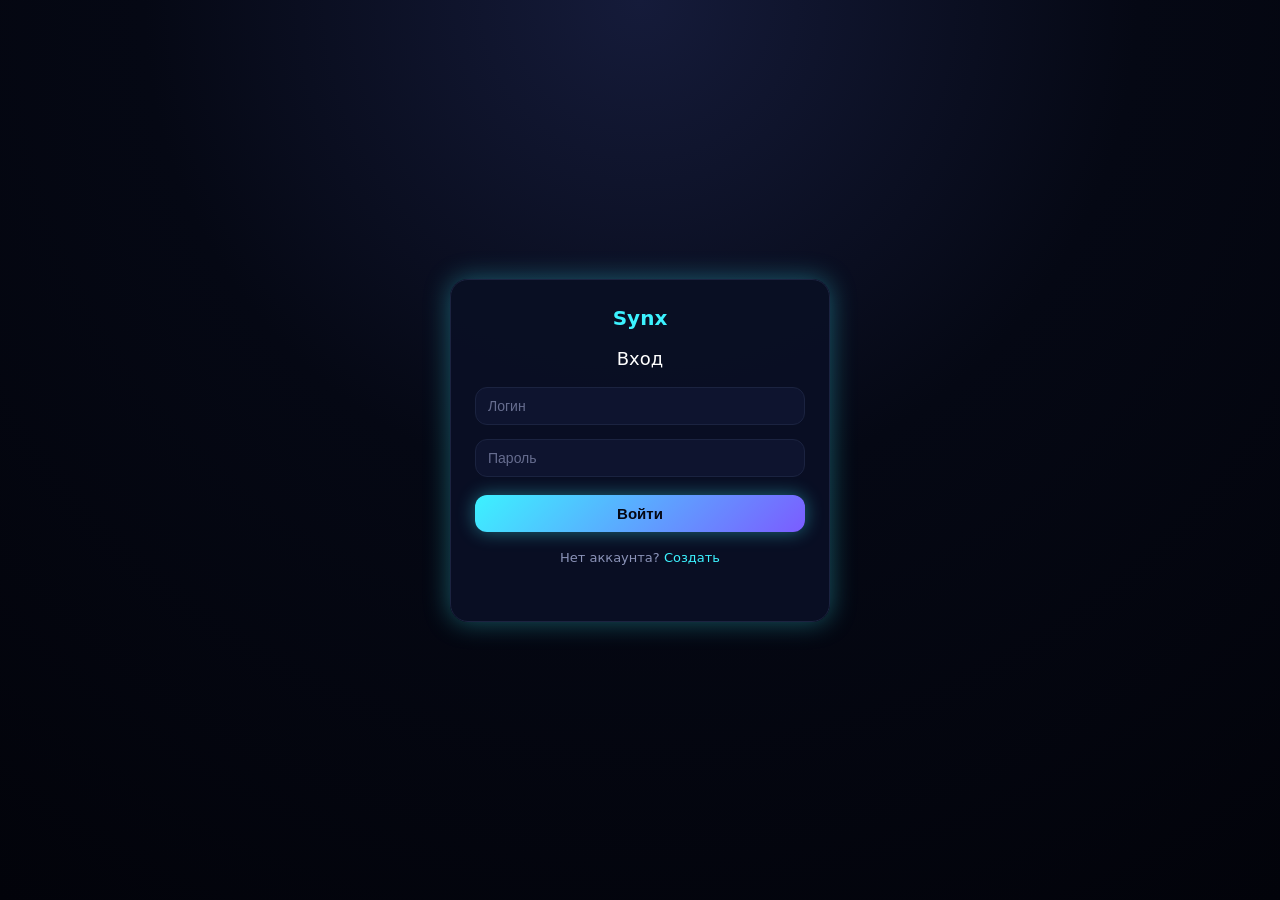
<file: frontend/index.html>
<!DOCTYPE html>
<html lang="ru">
<head>
    <meta charset="UTF-8">
    <title>Synx Messenger</title>
    <link rel="stylesheet" href="style.css">
    <link rel="icon" type="image/svg+xml" href="favicon.svg">
</head>
<body>
<script>
if (!localStorage.getItem("token")) {
    window.location.href = "login.html";
}
</script>

<div class="app-shell">
    <div class="app-inner">

        <!-- Левая колонка — список чатов -->
        <aside class="sidebar">
            <div class="sidebar-header">
                <div class="logo">
                    <div class="logo-glow"></div>
                    <div class="logo-icon">S</div>
                    <div class="logo-text">
                        <span class="logo-title">Synx</span>
                        <span class="logo-subtitle">Neon Messenger</span>
                    </div>
                </div>
                <div class="sidebar-status-pill">
                    <span class="status-dot"></span>
                    <span>Online</span>
                </div>
            </div>

            <div class="sidebar-section-title">Чаты</div>

            <div class="sidebar-search-wrap">
                <input class="search-input" id="userSearch" placeholder="Поиск пользователей или чатов...">
            </div>

            <div class="sidebar-scroll">
                <div class="chat-list" id="chatList"></div>
                <div id="searchResults" class="search-results"></div>
            </div>

            <button class="create-chat-btn" id="mobileCreateChatBtn">+ Новый чат</button>


            <div class="sidebar-footer-nav">
                <button class="nav-btn active">
                    <span>Чаты</span>
                </button>
                <button class="nav-btn">
                    <span>Контакты</span>
                </button>
            </div>
        </aside>
<div class="mobile-sidebar-wrapper" id="mobileSidebarWrapper">
    <div class="mobile-sidebar-overlay" id="mobileSidebarOverlay"></div>

    <div class="mobile-sidebar" id="mobileSidebar">

    <!-- Профиль сверху -->
    <div class="mobile-profile-block">
        <div class="mobile-profile-avatar" id="mobileProfileAvatar"></div>

        <div class="mobile-profile-info">
            <div class="mobile-profile-name" id="mobileProfileName">User</div>
            <div class="mobile-profile-status" id="mobileProfileStatus">Online</div>
        </div>

        <button class="mobile-profile-edit-btn" onclick="openProfileSettings()">⚙</button>
    </div>


    <div class="mobile-divider"></div>

    <!-- Чаты -->
    <div class="sidebar-section-title">Чаты</div>

    <div class="sidebar-search-wrap">
        <input class="search-input" id="userSearchMobile" placeholder="Поиск...">
    </div>

    <div class="sidebar-scroll" id="chatListMobile"></div>

    <button class="create-chat-btn" onclick="createChat()">+ Новый чат</button>

    <div class="mobile-divider"></div>

    <!-- Невидимый режим -->
    <div class="mobile-menu-item" onclick="toggleStealthMode()">
        <span>Невидимый режим</span>
            <div class="toggle" id="mobileStealthToggle">
                <div class="toggle-knob"></div>
            </div>
    </div>

    <!-- Выход -->
    <div class="mobile-menu-item danger" onclick="logout()">
        Выйти
    </div>

</div>

</div>

        <!-- Центр — чат -->
<main class="chat-panel">

    <!-- Хедер чата -->
    <header class="chat-header">
        <div class="chat-header-left">
            <button class="sidebar-toggle-btn" id="openSidebarBtn">☰</button>

            <div class="avatar avatar-chat" id="chatAvatar">?</div>

            <div class="chat-header-info">
                <div class="chat-header-name" id="chatTitle">Выберите чат</div>
                <div id="chatStatus" class="chat-status"></div>
                <div id="typingIndicator" class="typing-indicator"></div>
            </div>
        </div>

        <div class="chat-header-right">

            <div class="chat-search-panel">
                <input id="chatSearchInput" class="chat-search-input" placeholder="Поиск..." style="display:none;">
                <div id="searchNav" class="search-nav" style="display:none;">
                    <button id="searchPrev" class="icon-btn small-btn">⬆</button>
                    <span id="searchCounter" class="search-counter"></span>
                    <button id="searchNext" class="icon-btn small-btn">⬇</button>
                </div>
            </div>

            <button class="icon-btn" id="chatSearchBtn" title="Поиск по чату">🔍</button>
            <button class="icon-btn" id="pinChatBtn" title="Закрепить чат">📌</button>
            <button class="icon-btn" id="chatMenuBtn" title="Дополнительно">⋮</button>

            <div class="chat-menu" id="chatMenu" style="display:none;">
                <div class="chat-menu-item" id="chatInfoBtn">Информация о чате</div>
                <div class="chat-menu-item" id="chatMembersBtn">Участники</div>
                <div class="chat-menu-item" id="chatAddMemberBtn">Добавить участника</div>
                <div class="chat-menu-item danger" id="chatLeaveBtn">Покинуть чат</div>
                <div class="chat-menu-item danger" id="chatDeleteBtn">Удалить чат</div>
            </div>
        </div>
    </header>

    <!-- ОБЁРТКА ДЛЯ ЧАТА И ВСЕХ ПАНЕЛЕЙ -->
    <div id="chatBodyWrapper">

        <!-- СООБЩЕНИЯ -->
        <section class="chat-body" id="chatBody"></section>

        <!-- REPLY PREVIEW -->
        <div id="replyPreview" class="reply-preview" style="display:none;">
            <span id="replyText"></span>
            <button id="cancelReply" class="cancel-reply">×</button>
        </div>

        <!-- FORWARD PREVIEW -->
        <div id="forwardPreview" class="reply-preview" style="display:none;">
            <div class="title">Переслать сообщение</div>
            <div class="content"></div>
            <button class="close" onclick="hideForwardPreview()">✕</button>
        </div>

        <div id="multiSelectPanel" style="display:none;">
    <div class="left">
        <span class="count" id="selectedCount">0</span> выбрано
    </div>

    <div class="right">
        <button class="delete">Удалить</button>
        <button class="forward">Переслать</button>
        <button class="cancel">Отмена</button>
    </div>
</div>


    </div>

    <!-- FOOTER — ТОЛЬКО ВВОД -->
    <footer class="chat-input-wrap">
        <div class="chat-input-inner">

            <button class="icon-btn attach-btn" id="attachBtn" title="Прикрепить файл">📎</button>
            <input type="file" id="fileInput" style="display:none">

            <input id="messageInput" type="text" class="chat-input-field" placeholder="Написать сообщение...">

            <button class="icon-btn emoji-btn" id="emojiBtn" title="Эмодзи">😊</button>

            <button class="send-button" id="sendBtn">➤</button>

            <div id="emojiPanel" class="emoji-panel" style="display:none;"></div>
        </div>
    </footer>

</main>


        <!-- Правая колонка — профиль -->
        <aside class="profile-panel">
            <div class="profile-header">Профиль</div>

            <div class="profile-card">
                <div class="profile-avatar">
                    <div class="profile-avatar-glow"></div>
                    <div class="profile-avatar-inner" id="profileAvatar">U</div>
                </div>

                <div class="profile-name" id="profileName">User</div>
                <div class="profile-status">
                    <div class="profile-status-dot"></div>
                    <span>Синхронизирован</span>
                </div>

                <div class="profile-badges">
                    <span class="badge badge-cyan">Neon Mode</span>
                    <span class="badge badge-purple">Beta</span>
                </div>

                <div class="profile-actions">
                    <button class="profile-btn" onclick="openProfileSettings()">
                        <span>Настройки профиля</span>
                        <span>⚙️</span>
                    </button>

                    <button class="profile-btn" onclick="toggleStealthMode()">
                        <span>Режим невидимки</span>
                        <div class="toggle">
                            <div class="toggle-knob"></div>
                        </div>
                    </button>
                </div>
            </div>

            <div class="profile-extra">
                <div class="profile-section-title">Сеанс</div>
                <div class="session-card">
                    <div class="session-row">
                        <span class="session-label">Устройство</span>
                        <span class="session-value">Desktop</span>
                    </div>
                    <div class="session-row">
                        <span class="session-label">Локация</span>
                        <span class="session-value">Secure</span>
                    </div>
                </div>
            </div>

            <button class="logout-btn" onclick="logout()">Выйти</button>
        </aside>

    </div>
</div>

<div id="imageModal">
    <span class="close">&times;</span>
    <img id="imageModalImg">
</div>

<div id="contextMenu" class="context-menu">
    <div data-action="reply">Ответить</div>
    <div data-action="forward">Переслать</div>
    <div data-action="edit">Редактировать</div>
    <div data-action="copy">Копировать</div>
    <div data-action="delete">Удалить</div>
</div>


<!-- Панель для выделения -->
<div id="selectionBar" class="selection-bar" style="display:none;">
    <button onclick="deleteSelectedMessages()">Удалить</button>
    <button onclick="forwardSelectedMessages()">Переслать</button>
</div>

<!-- Модалка настроек профиля -->
<div id="profileSettingsModal">
    <div class="modal-content">

        <h2>Настройки профиля</h2>

        <label>Имя пользователя</label>
        <input id="profileUsername" type="text" class="profile-input">

        <label>Статус</label>
        <select id="profileStatus" class="profile-input">
            <option value="online">Онлайн</option>
            <option value="offline">Оффлайн</option>
            <option value="invisible">Невидимка</option>
        </select>

        <label>Аватар</label>

            <img id="profileAvatarImg" class="profile-avatar-preview" src="">

            <!-- Скрытый input -->
            <input type="file" id="avatarInput" style="display:none" onchange="uploadAvatar(this.files[0])">

            <!-- Красивая кнопка -->
            <button class="upload-btn" onclick="document.getElementById('avatarInput').click()">
                Загрузить аватар
            </button>


        <div class="modal-actions">
            <button class="modal-btn" onclick="saveProfile()">Сохранить</button>
            <button class="modal-btn" onclick="closeProfileSettings()">Закрыть</button>
        </div>

    </div>
</div>

<!-- CREATE GROUP MODAL -->
<div class="modal" id="createGroupModal" style="display:none;">
    <div class="modal-content group-modal">

        <h2>Создание группы</h2>

        <input id="groupNameInput" class="group-input" placeholder="Название группы">

        <div class="group-users-title">Выберите участников:</div>

        <div class="group-users-list" id="groupUsersList"></div>

        <div class="modal-actions">
            <button class="modal-btn cancel" id="cancelGroupBtn">Отмена</button>
            <button class="modal-btn create" id="createGroupBtn">Создать</button>
        </div>

    </div>
</div>

<!-- ADD MEMBER MODAL -->
<div class="modal" id="addMemberModal" style="display:none;">
    <div class="modal-content add-member-modal">

        <h2>Добавить участника</h2>

        <input id="addMemberSearch" class="group-input" placeholder="Поиск пользователей...">

        <div class="group-users-list" id="addMemberResults"></div>

        <div class="modal-actions">
            <button class="modal-btn cancel" id="cancelAddMemberBtn">Отмена</button>
            <button class="modal-btn create" id="confirmAddMemberBtn">Добавить</button>
        </div>

    </div>
</div>

<!-- CHAT MEMBERS MODAL -->
<div class="modal" id="chatMembersModal" style="display:none;">
    <div class="modal-content members-modal">

        <h2>Участники чата</h2>

        <div id="chatMembersList" class="members-list"></div>

        <div class="modal-actions">
            <button class="modal-btn cancel" onclick="closeMembersModal()">Закрыть</button>
        </div>

    </div>
</div>

<div id="forwardChatModal" class="modal">
    <div class="modal-content">
        <h3>Выберите чат</h3>
        <div id="forwardChatList"></div>
    </div>
</div>

<div id="chatPickerModal" class="modal" style="display:none;">
    <div class="modal-content">
        <h3>Выберите чат</h3>
        <div id="chatPickerList"></div>
    </div>
</div>

<script src="app.js"></script>
</body>
</html>
</file>
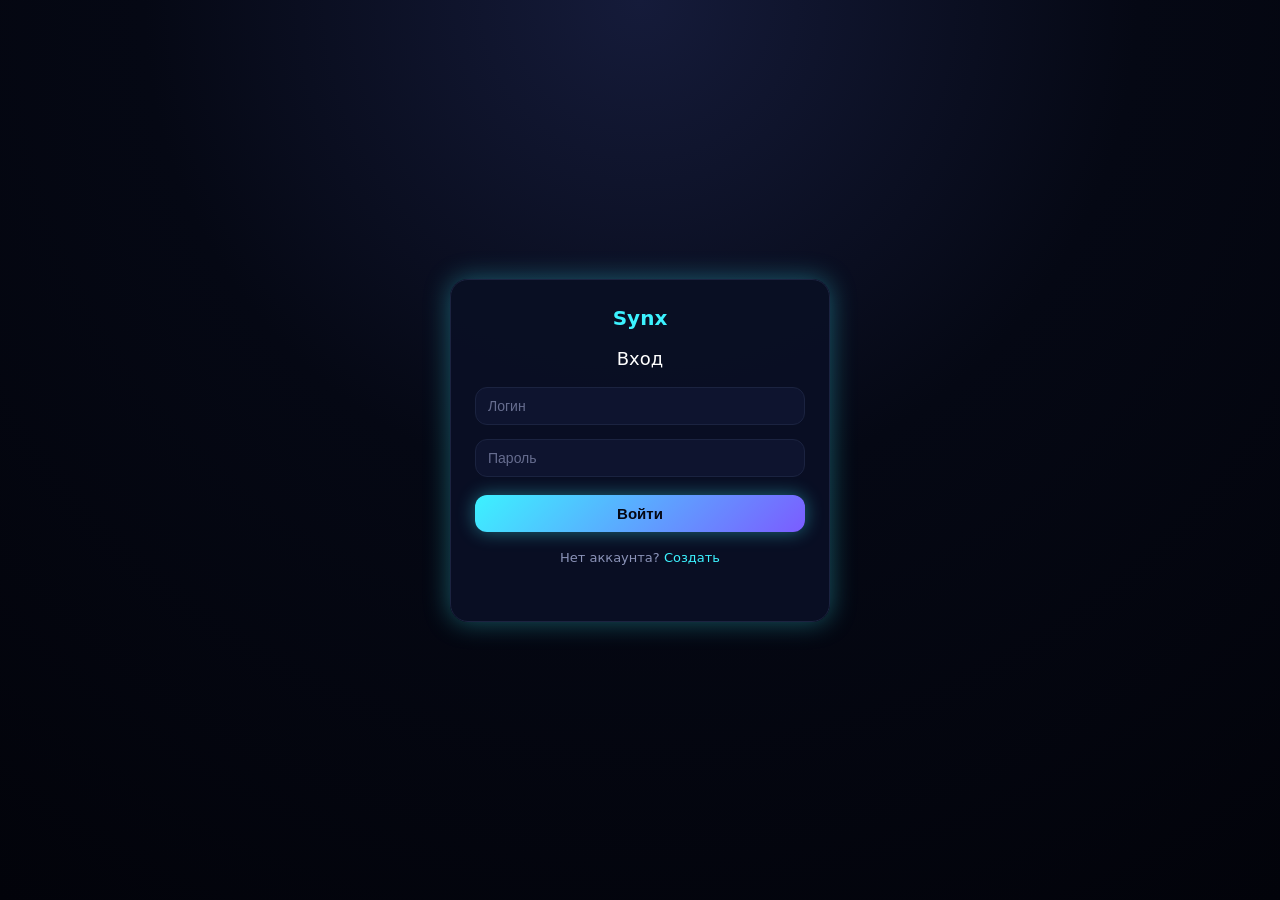
<file: static/index.html>
<!DOCTYPE html>
<html lang="ru">
<head>
    <meta charset="UTF-8">
    <meta name="viewport" content="width=device-width, initial-scale=1.0">
    <title>Synx Messenger</title>
    <link rel="stylesheet" href="/static/style.css">
    <link rel="icon" type="/static/image/svg+xml" href="/static/favicon.svg">
</head>
<body>
<script>
if (!localStorage.getItem("token")) {
    window.location.href = "/static/login.html";
}
</script>

<div class="app-shell">
    <div class="app-inner">

        <!-- Левая колонка — список чатов -->
        <aside class="sidebar">
            <div class="sidebar-header">
                <div class="logo">
                    <div class="logo-glow"></div>
                    <div class="logo-icon">S</div>
                    <div class="logo-text">
                        <span class="logo-title">Synx</span>
                        <span class="logo-subtitle">Neon Messenger</span>
                    </div>
                </div>
                <div class="sidebar-status-pill">
                    <span class="status-dot"></span>
                    <span>Online</span>
                </div>
            </div>

            <div class="sidebar-section-title">Чаты</div>

            <div class="sidebar-search-wrap">
                <input class="search-input" id="userSearch" placeholder="Поиск пользователей или чатов...">
            </div>

            <div class="sidebar-scroll">
                <div class="chat-list" id="chatList"></div>
                <div id="searchResults" class="search-results"></div>
            </div>

            <button class="create-chat-btn" id="mobileCreateChatBtn">+ Новый чат</button>


            <div class="sidebar-footer-nav">
                <button class="nav-btn active">
                    <span>Чаты</span>
                </button>
                <button class="nav-btn">
                    <span>Контакты</span>
                </button>
            </div>
        </aside>
<div class="mobile-sidebar-wrapper" id="mobileSidebarWrapper">
    <div class="mobile-sidebar-overlay" id="mobileSidebarOverlay"></div>

    <div class="mobile-sidebar" id="mobileSidebar">

    <!-- Профиль сверху -->
    <div class="mobile-profile-block">
        <div class="mobile-profile-avatar" id="mobileProfileAvatar"></div>

        <div class="mobile-profile-info">
            <div class="mobile-profile-name" id="mobileProfileName">User</div>
            <div class="mobile-profile-status" id="mobileProfileStatus">Online</div>
        </div>

        <button class="mobile-profile-edit-btn" onclick="openProfileSettings()">⚙</button>
    </div>


    <div class="mobile-divider"></div>

    <!-- Чаты -->
    <div class="sidebar-section-title">Чаты</div>

    <div class="sidebar-search-wrap">
        <input class="search-input" id="userSearchMobile" placeholder="Поиск...">
    </div>

    <div class="sidebar-scroll" id="chatListMobile"></div>

    <button class="create-chat-btn" onclick="createChat()">+ Новый чат</button>

    <div class="mobile-divider"></div>

    <!-- Невидимый режим -->
    <div class="mobile-menu-item" onclick="toggleStealthMode()">
        <span>Невидимый режим</span>
            <div class="toggle" id="mobileStealthToggle">
                <div class="toggle-knob"></div>
            </div>
    </div>

    <!-- Выход -->
    <div class="mobile-menu-item danger" onclick="logout()">
        Выйти
    </div>

</div>

</div>

        <!-- Центр — чат -->
<main class="chat-panel">

    <!-- Хедер чата -->
    <header class="chat-header">
        <div class="chat-header-left">
            <button class="sidebar-toggle-btn" id="openSidebarBtn">☰</button>

            <div class="avatar avatar-chat" id="chatAvatar">?</div>

            <div class="chat-header-info">
                <div class="chat-header-name" id="chatTitle">Выберите чат</div>
                <div id="chatStatus" class="chat-status"></div>
                <div id="typingIndicator" class="typing-indicator"></div>
            </div>
        </div>

        <div class="chat-header-right">

            <div class="chat-search-panel">
                <input id="chatSearchInput" class="chat-search-input" placeholder="Поиск..." style="display:none;">
                <div id="searchNav" class="search-nav" style="display:none;">
                    <button id="searchPrev" class="icon-btn small-btn">⬆</button>
                    <span id="searchCounter" class="search-counter"></span>
                    <button id="searchNext" class="icon-btn small-btn">⬇</button>
                </div>
            </div>

            <button class="icon-btn" id="chatSearchBtn" title="Поиск по чату">🔍</button>
            <button class="icon-btn" id="pinChatBtn" title="Закрепить чат">📌</button>
            <button class="icon-btn" id="chatMenuBtn" title="Дополнительно">⋮</button>

            <div class="chat-menu" id="chatMenu" style="display:none;">
                <div class="chat-menu-item" id="chatInfoBtn">Информация о чате</div>
                <div class="chat-menu-item" id="chatMembersBtn">Участники</div>
                <div class="chat-menu-item" id="chatAddMemberBtn">Добавить участника</div>
                <div class="chat-menu-item danger" id="chatLeaveBtn">Покинуть чат</div>
                <div class="chat-menu-item danger" id="chatDeleteBtn">Удалить чат</div>
            </div>
        </div>
    </header>

    <!-- ОБЁРТКА ДЛЯ ЧАТА И ВСЕХ ПАНЕЛЕЙ -->
    <div id="chatBodyWrapper">

        <!-- СООБЩЕНИЯ -->
        <section class="chat-body" id="chatBody"></section>

        <!-- REPLY PREVIEW -->
        <div id="replyPreview" class="reply-preview" style="display:none;">
            <span id="replyText"></span>
            <button id="cancelReply" class="cancel-reply">×</button>
        </div>

        <!-- FORWARD PREVIEW -->
        <div id="forwardPreview" class="reply-preview" style="display:none;">
            <div class="title">Переслать сообщение</div>
            <div class="content"></div>
            <button class="close" onclick="hideForwardPreview()">✕</button>
        </div>

        <div id="multiSelectPanel" style="display:none;">
    <div class="left">
        <span class="count" id="selectedCount">0</span> выбрано
    </div>

    <div class="right">
        <button class="delete">Удалить</button>
        <button class="forward">Переслать</button>
        <button class="cancel">Отмена</button>
    </div>
</div>


    </div>

    <!-- FOOTER — ТОЛЬКО ВВОД -->
    <footer class="chat-input-wrap">
        <div class="chat-input-inner">

            <button class="icon-btn attach-btn" id="attachBtn" title="Прикрепить файл">📎</button>
            <input type="file" id="fileInput" style="display:none">

            <input id="messageInput" type="text" class="chat-input-field" placeholder="Написать сообщение...">

            <button class="icon-btn emoji-btn" id="emojiBtn" title="Эмодзи">😊</button>

            <button class="send-button" id="sendBtn">➤</button>

            <div id="emojiPanel" class="emoji-panel" style="display:none;"></div>
        </div>
    </footer>

</main>


        <!-- Правая колонка — профиль -->
        <aside class="profile-panel">
            <div class="profile-header">Профиль</div>

            <div class="profile-card">
                <div class="profile-avatar">
                    <div class="profile-avatar-glow"></div>
                    <div class="profile-avatar-inner" id="profileAvatar">U</div>
                </div>

                <div class="profile-name" id="profileName">User</div>
                <div class="profile-status">
                    <div class="profile-status-dot"></div>
                    <span>Синхронизирован</span>
                </div>

                <div class="profile-badges">
                    <span class="badge badge-cyan">Neon Mode</span>
                    <span class="badge badge-purple">Beta</span>
                </div>

                <div class="profile-actions">
                    <button class="profile-btn" onclick="openProfileSettings()">
                        <span>Настройки профиля</span>
                        <span>⚙️</span>
                    </button>

                    <button class="profile-btn" onclick="toggleStealthMode()">
                        <span>Режим невидимки</span>
                        <div class="toggle">
                            <div class="toggle-knob"></div>
                        </div>
                    </button>
                </div>
            </div>

            <div class="profile-extra">
                <div class="profile-section-title">Сеанс</div>
                <div class="session-card">
                    <div class="session-row">
                        <span class="session-label">Устройство</span>
                        <span class="session-value">Desktop</span>
                    </div>
                    <div class="session-row">
                        <span class="session-label">Локация</span>
                        <span class="session-value">Secure</span>
                    </div>
                </div>
            </div>

            <button class="logout-btn" onclick="logout()">Выйти</button>
        </aside>

    </div>
</div>

<div id="imageModal">
    <span class="close">&times;</span>
    <img id="imageModalImg">
</div>

<div id="contextMenu" class="context-menu">
    <div data-action="reply">Ответить</div>
    <div data-action="forward">Переслать</div>
    <div data-action="edit">Редактировать</div>
    <div data-action="copy">Копировать</div>
    <div data-action="delete">Удалить</div>
</div>


<!-- Панель для выделения -->
<div id="selectionBar" class="selection-bar" style="display:none;">
    <button onclick="deleteSelectedMessages()">Удалить</button>
    <button onclick="forwardSelectedMessages()">Переслать</button>
</div>

<!-- Модалка настроек профиля -->
<div id="profileSettingsModal">
    <div class="modal-content">

        <h2>Настройки профиля</h2>

        <label>Имя пользователя</label>
        <input id="profileUsername" type="text" class="profile-input">

        <label>Статус</label>
        <div class="synx-select" id="statusSelect">
            <div class="synx-select-selected" data-value="online">Онлайн</div>
            <div class="synx-select-options">
                <div data-value="online">Онлайн</div>
                <div data-value="offline">Оффлайн</div>
                <div data-value="invisible">Невидимка</div>
            </div>
        </div>


        <label>Аватар</label>

            <img id="profileAvatarImg" class="profile-avatar-preview" src="">

            <!-- Скрытый input -->
            <input type="file" id="avatarInput" style="display:none" onchange="uploadAvatar(this.files[0])">

            <!-- Красивая кнопка -->
            <button class="upload-btn" onclick="document.getElementById('avatarInput').click()">
                Загрузить аватар
            </button>


        <div class="modal-actions">
            <button class="modal-btn" onclick="saveProfile()">Сохранить</button>
            <button class="modal-btn" onclick="closeProfileSettings()">Закрыть</button>
        </div>

    </div>
</div>

<!-- CREATE GROUP MODAL -->
<div class="modal" id="createGroupModal" style="display:none;">
    <div class="modal-content group-modal">

        <h2>Создание группы</h2>

        <input id="groupNameInput" class="group-input" placeholder="Название группы">

        <div class="group-users-title">Выберите участников:</div>

        <div class="group-users-list" id="groupUsersList"></div>

        <div class="modal-actions">
            <button class="modal-btn cancel" id="cancelGroupBtn">Отмена</button>
            <button class="modal-btn create" id="createGroupBtn">Создать</button>
        </div>

    </div>
</div>

<!-- ADD MEMBER MODAL -->
<div class="modal" id="addMemberModal" style="display:none;">
    <div class="modal-content add-member-modal">

        <h2>Добавить участника</h2>

        <input id="addMemberSearch" class="group-input" placeholder="Поиск пользователей...">

        <div class="group-users-list" id="addMemberResults"></div>

        <div class="modal-actions">
            <button class="modal-btn cancel" id="cancelAddMemberBtn">Отмена</button>
            <button class="modal-btn create" id="confirmAddMemberBtn">Добавить</button>
        </div>

    </div>
</div>

<!-- CHAT MEMBERS MODAL -->
<div class="modal" id="chatMembersModal" style="display:none;">
    <div class="modal-content members-modal">

        <h2>Участники чата</h2>

        <div id="chatMembersList" class="members-list"></div>

        <div class="modal-actions">
            <button class="modal-btn cancel" onclick="closeMembersModal()">Закрыть</button>
        </div>

    </div>
</div>

<div id="forwardChatModal" class="modal">
    <div class="modal-content">
        <h3>Выберите чат</h3>
        <div id="forwardChatList"></div>
    </div>
</div>

<div id="chatPickerModal" class="modal" style="display:none;">
    <div class="modal-content">
        <h3>Выберите чат</h3>
        <div id="chatPickerList"></div>
    </div>
</div>

<script src="/static/app.js"></script>
</body>
</html>
</file>
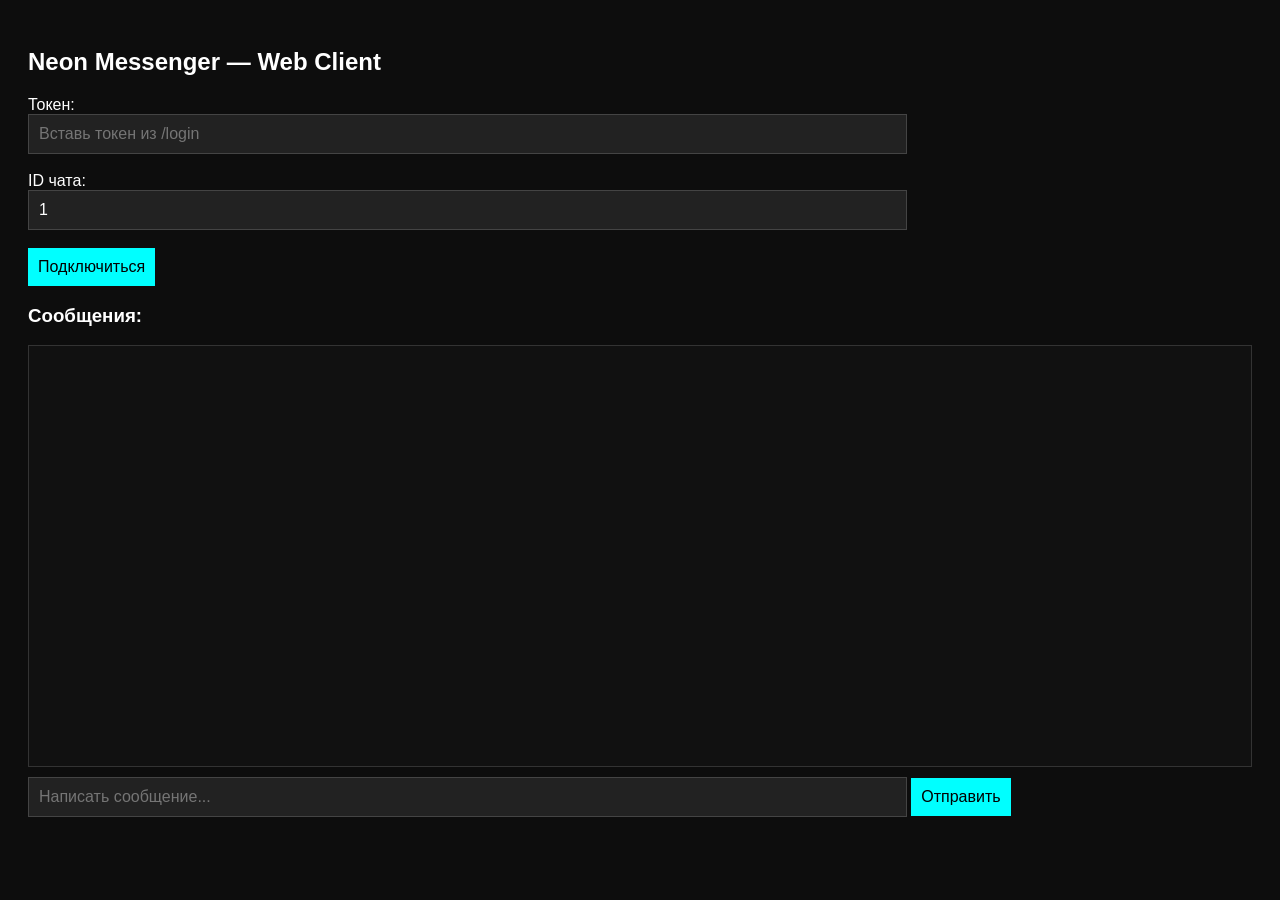
<file: client.html>
<!DOCTYPE html>
<html lang="ru">
<head>
<meta charset="UTF-8">
<title>Neon Messenger — Web Client</title>
<style>
  body {
    background: #0d0d0d;
    color: #fff;
    font-family: Arial, sans-serif;
    padding: 20px;
  }
  #messages {
    height: 400px;
    overflow-y: auto;
    border: 1px solid #333;
    padding: 10px;
    margin-bottom: 10px;
    background: #111;
  }
  input, button {
    padding: 10px;
    font-size: 16px;
  }
  input {
    width: 70%;
    background: #222;
    border: 1px solid #444;
    color: #fff;
  }
  button {
    background: cyan;
    border: none;
    cursor: pointer;
  }
</style>
</head>
<body>

<h2>Neon Messenger — Web Client</h2>

<label>Токен:</label><br>
<input id="token" placeholder="Вставь токен из /login"><br><br>

<label>ID чата:</label><br>
<input id="chat" value="1"><br><br>

<button onclick="connectWS()">Подключиться</button>

<h3>Сообщения:</h3>
<div id="messages"></div>

<input id="text" placeholder="Написать сообщение...">
<button onclick="sendMsg()">Отправить</button>

<script>
let ws;

function connectWS() {
    const token = document.getElementById("token").value;
    const chat = document.getElementById("chat").value;

    ws = new WebSocket(`ws://localhost:8000/ws/chat/${chat}?token=${token}`);

    ws.onopen = () => {
        document.getElementById("messages").innerHTML += "<div><i>Подключено</i></div>";
    };

    ws.onmessage = (event) => {
        const msg = JSON.parse(event.data);
        const box = document.getElementById("messages");
        box.innerHTML += `<div><b>${msg.username}:</b> ${msg.text}</div>`;
        box.scrollTop = box.scrollHeight;
    };

    ws.onclose = () => {
        document.getElementById("messages").innerHTML += "<div><i>Отключено</i></div>";
    };
}

function sendMsg() {
    const text = document.getElementById("text").value;
    if (ws && text.trim() !== "") {
        ws.send(JSON.stringify({ text }));
        document.getElementById("text").value = "";
    }
}
</script>

</body>
</html>
</file>
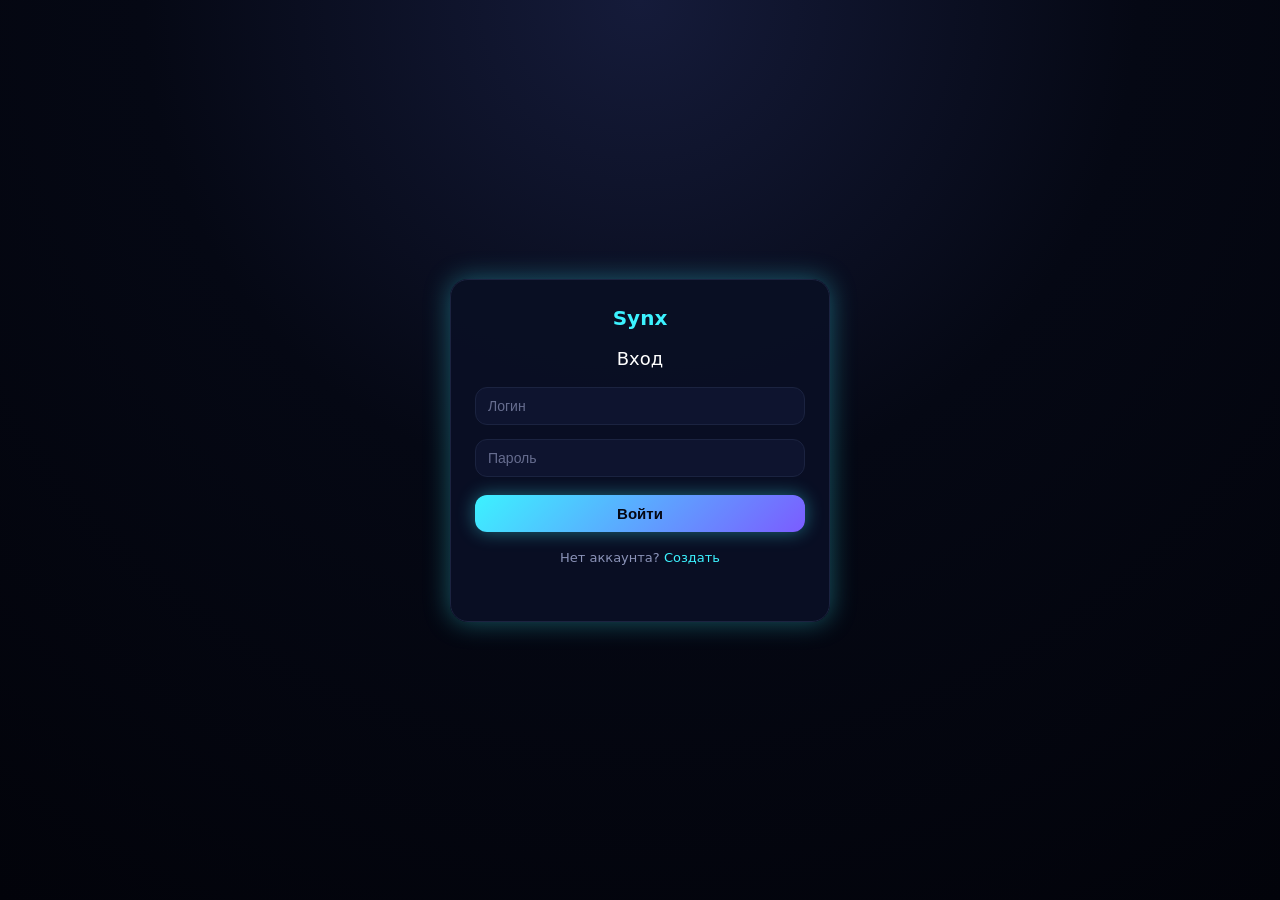
<file: frontend/login.html>
<!DOCTYPE html>
<html lang="ru">
<head>
    <meta charset="UTF-8">
    <title>Synx — Вход</title>
    <link rel="stylesheet" href="style.css">
</head>
<body class="auth-body">

<div class="auth-container">
    <div class="auth-card">
        <div class="auth-logo">Synx</div>

        <h2>Вход</h2>

        <input id="loginUsername" class="auth-input" type="text" placeholder="Логин">
        <input id="loginPassword" class="auth-input" type="password" placeholder="Пароль">

        <button class="auth-btn" id="loginBtn">Войти</button>

        <p class="auth-switch">
            Нет аккаунта? <a href="register.html">Создать</a>
        </p>

        <div id="authError" class="auth-error"></div>
    </div>
</div>

<script src="auth.js"></script>
</body>
</html>
</file>
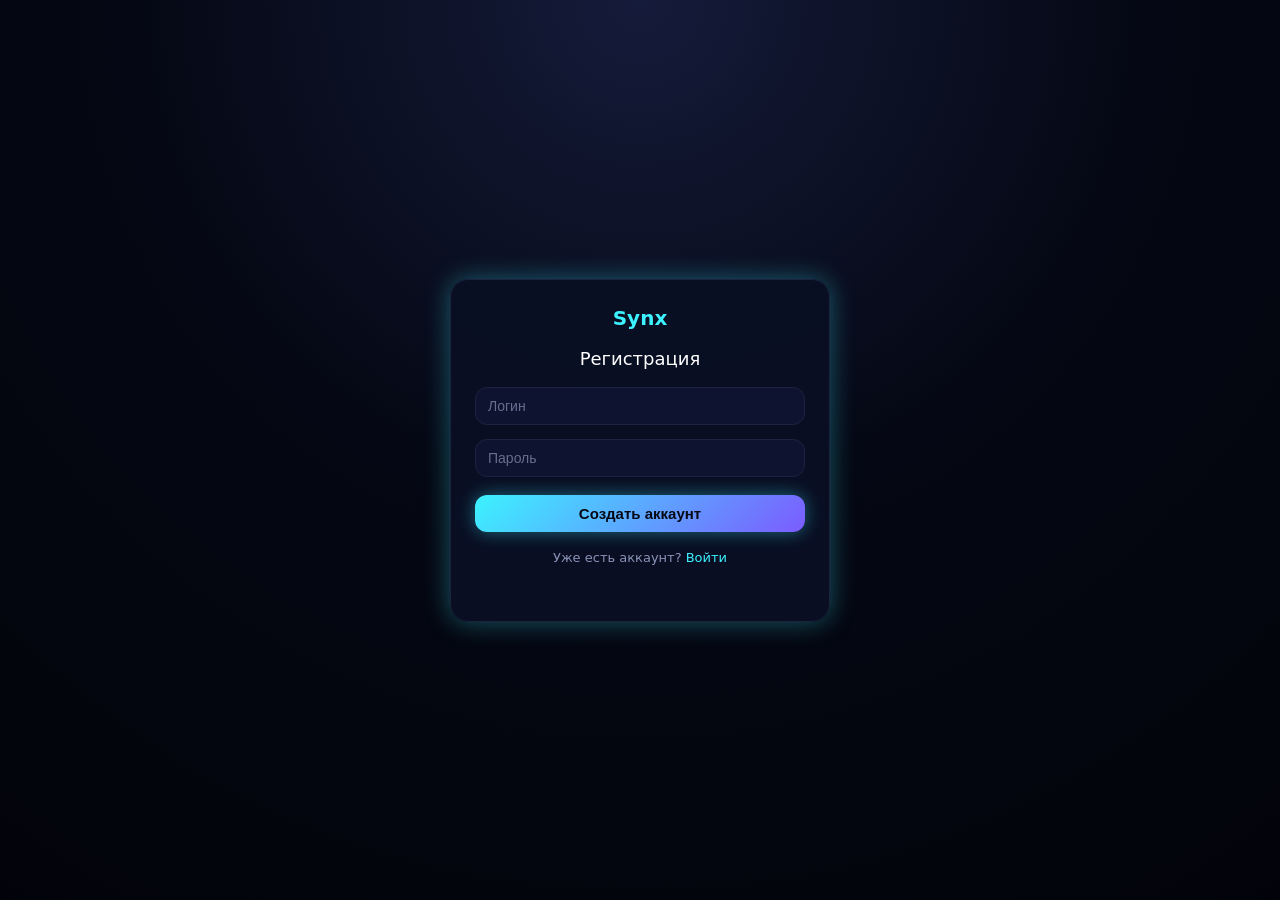
<file: frontend/register.html>
<!DOCTYPE html>
<html lang="ru">
<head>
    <meta charset="UTF-8">
    <title>Synx — Регистрация</title>
    <link rel="stylesheet" href="style.css">
</head>
<body class="auth-body">

<div class="auth-container">
    <div class="auth-card">
        <div class="auth-logo">Synx</div>

        <h2>Регистрация</h2>

        <input id="regUsername" class="auth-input" type="text" placeholder="Логин">
        <input id="regPassword" class="auth-input" type="password" placeholder="Пароль">

        <button class="auth-btn" id="regBtn">Создать аккаунт</button>

        <p class="auth-switch">
            Уже есть аккаунт? <a href="login.html">Войти</a>
        </p>

        <div id="authError" class="auth-error"></div>
    </div>
</div>

<script src="auth.js"></script>
</body>
</html>
</file>
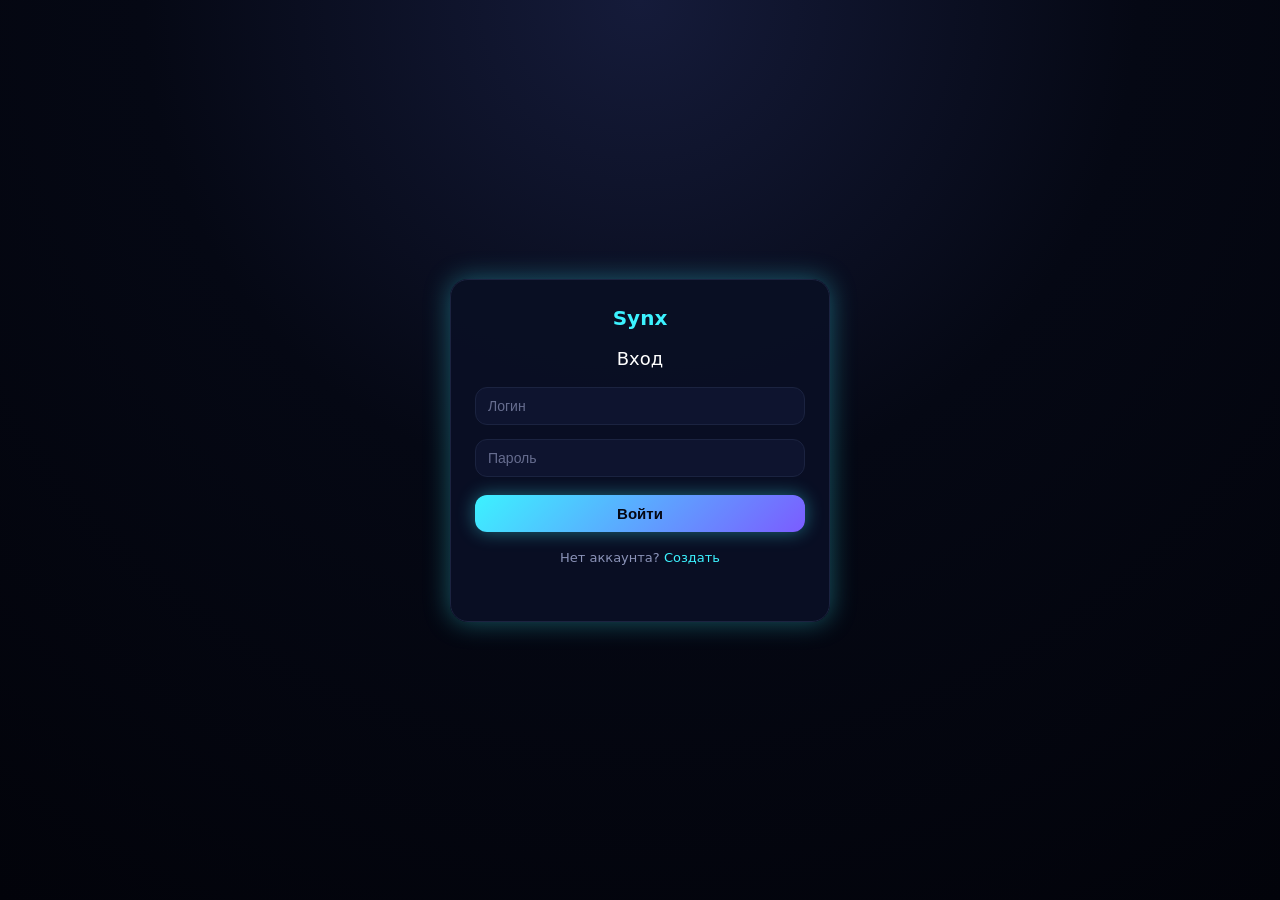
<file: static/login.html>
<!DOCTYPE html>
<html lang="ru">
<head>
    <meta charset="UTF-8">
    <title>Synx — Вход</title>
    <link rel="stylesheet" href="/static/style.css">

</head>
<body class="auth-body">

<div class="auth-container">
    <div class="auth-card">
        <div class="auth-logo">Synx</div>

        <h2>Вход</h2>

        <input id="loginUsername" class="auth-input" type="text" placeholder="Логин">
        <input id="loginPassword" class="auth-input" type="password" placeholder="Пароль">

        <button class="auth-btn" id="loginBtn">Войти</button>

        <p class="auth-switch">
            Нет аккаунта? <a href="/static/register.html">Создать</a>
        </p>

        <div id="authError" class="auth-error"></div>
    </div>
</div>

<script src="/static/auth.js"></script>
</body>
</html>
</file>
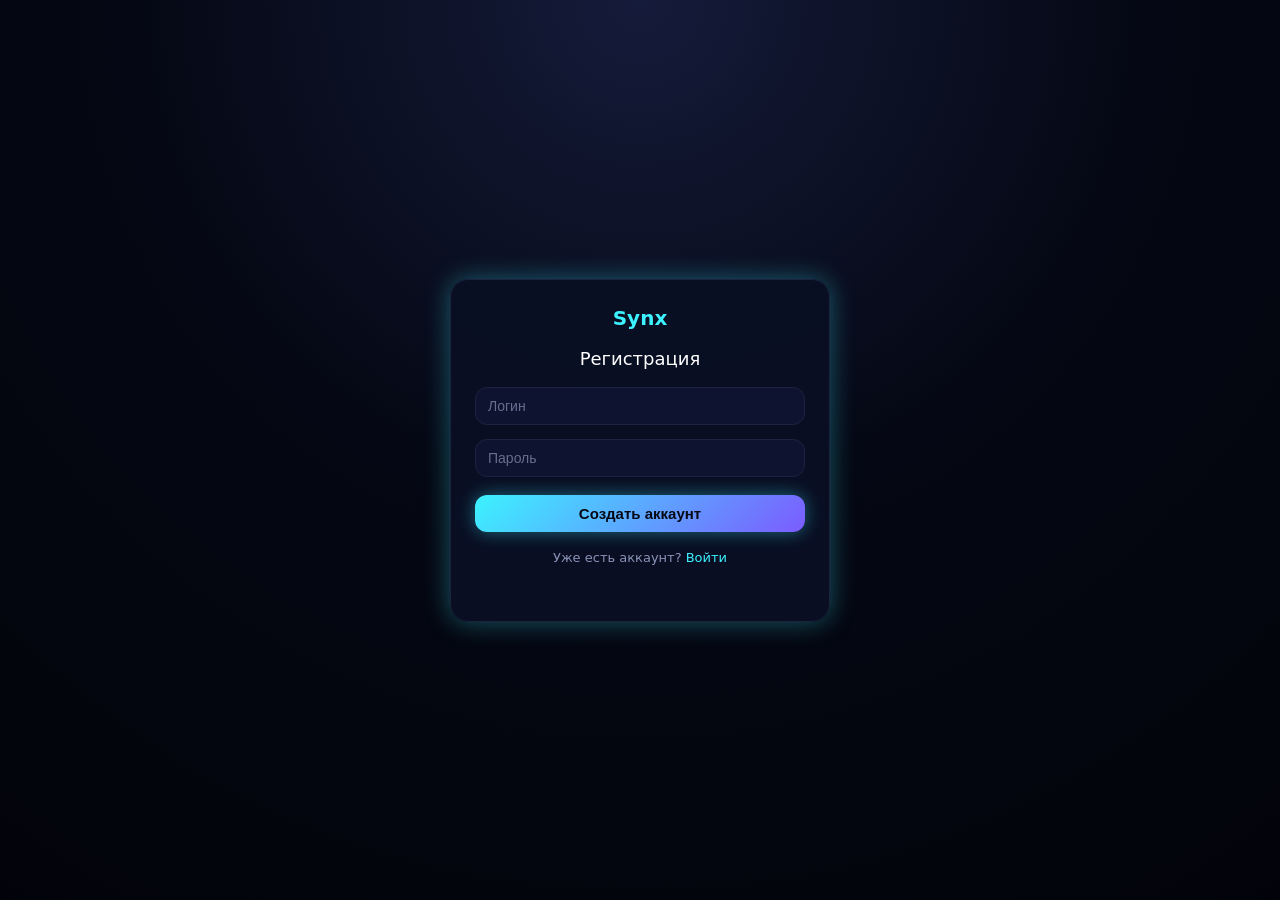
<file: static/register.html>
<!DOCTYPE html>
<html lang="ru">
<head>
    <meta charset="UTF-8">
    <title>Synx — Регистрация</title>
    <link rel="stylesheet" href="/static/style.css">
</head>
<body class="auth-body">

<div class="auth-container">
    <div class="auth-card">
        <div class="auth-logo">Synx</div>

        <h2>Регистрация</h2>

        <input id="regUsername" class="auth-input" type="text" placeholder="Логин">
        <input id="regPassword" class="auth-input" type="password" placeholder="Пароль">

        <button class="auth-btn" id="regBtn">Создать аккаунт</button>

        <p class="auth-switch">
            Уже есть аккаунт? <a href="/static/login.html">Войти</a>
        </p>

        <div id="authError" class="auth-error"></div>
    </div>
</div>

<script src="/static/auth.js"></script>
</body>
</html>
</file>
<file: frontend/style.css>
:root {
  --bg-main: #050814;
  --bg-panel: #0b1020;
  --bg-panel-alt: #0f1528;
  --accent-cyan: #3cf2ff;
  --accent-purple: #7b5cff;
  --accent-orange: #ff8b3d;
  --accent-green: #3cff9b;
  --text-main: #ffffff;
  --text-muted: #8b93b8;
  --border-soft: #1b2340;
  --shadow-neon: 0 0 18px rgba(60, 242, 255, 0.4);
  --radius-lg: 18px;
  --radius-md: 12px;
  --radius-pill: 999px;
}

* {
  box-sizing: border-box;
  margin: 0;
  padding: 0;
}

body {
  background: radial-gradient(circle at top, #151b3a 0, #050814 45%, #02030a 100%);
  color: var(--text-main);
  font-family: "Inter", system-ui, sans-serif;
  min-height: 100vh;
  display: flex;
  align-items: center;
  justify-content: center;
  padding: 24px;
}

/* APP SHELL */

.app-shell {
  width: 1200px;
  max-width: 100%;
  height: 680px;
  background: linear-gradient(135deg, rgba(60, 242, 255, 0.12), rgba(123, 92, 255, 0.12));
  border-radius: 28px;
  padding: 2px;
  box-shadow: 0 0 40px rgba(0, 0, 0, 0.7);
}

.app-inner {
  background: radial-gradient(circle at top left, #151b3a 0, #050814 40%, #02030a 100%);
  border-radius: 26px;
  height: 100%;
  display: grid;
  grid-template-columns: 280px 1fr 260px;
  overflow: hidden;
  position: relative;
}

/* SIDEBAR */

.sidebar {
  background: linear-gradient(180deg, rgba(12, 20, 48, 0.96), rgba(5, 8, 20, 0.98));
  border-right: 1px solid var(--border-soft);
  padding: 18px 16px 12px;
  display: flex;
  flex-direction: column;
  height: 100%;
}

.sidebar-header {
  display: flex;
  align-items: center;
  justify-content: space-between;
  margin-bottom: 16px;
}

.logo {
  display: flex;
  align-items: center;
  gap: 10px;
  position: relative;
}

.logo-glow {
  position: absolute;
  inset: -6px;
  border-radius: 999px;
  background: radial-gradient(circle, rgba(60, 242, 255, 0.25), transparent 60%);
  opacity: 0.7;
  filter: blur(4px);
}

.logo-icon {
  width: 32px;
  height: 32px;
  border-radius: 999px;
  background: linear-gradient(135deg, #3cf2ff, #7b5cff);
  display: flex;
  align-items: center;
  justify-content: center;
  color: #050814;
  font-weight: 700;
  font-size: 18px;
  box-shadow: var(--shadow-neon);
}

.logo-text {
  display: flex;
  flex-direction: column;
  gap: 2px;
}

.logo-title {
  font-size: 16px;
  font-weight: 600;
}

.logo-subtitle {
  font-size: 11px;
  color: var(--text-muted);
}

.sidebar-status-pill {
  display: inline-flex;
  align-items: center;
  gap: 6px;
  padding: 4px 10px;
  border-radius: 999px;
  background: rgba(15, 21, 48, 0.9);
  border: 1px solid rgba(60, 242, 255, 0.4);
  font-size: 11px;
  color: var(--text-muted);
}

.status-dot {
    width: 10px;
    height: 10px;
    background: #555;
    border-radius: 50%;
    position: absolute;
    bottom: 0;
    right: 0;
    box-shadow: 0 0 6px rgba(0,255,0,0.6);
}



.sidebar-section-title {
  font-size: 11px;
  text-transform: uppercase;
  letter-spacing: 0.16em;
  color: var(--text-muted);
  margin-bottom: 8px;
}

.sidebar-search-wrap {
  margin-bottom: 10px;
}

.search-input {
  width: 100%;
  padding: 9px 10px;
  border-radius: 12px;
  border: 1px solid var(--border-soft);
  background: rgba(10, 15, 36, 0.9);
  color: var(--text-main);
  font-size: 13px;
}

.search-input::placeholder {
  color: rgba(139, 147, 184, 0.7);
}

/* Scroll area */

.sidebar-scroll {
  flex: 1;
  min-height: 0;
  overflow-y: auto;
  display: flex;
  flex-direction: column;
  gap: 8px;
  padding-right: 4px;
}

.chat-list {
  display: flex;
  flex-direction: column;
  gap: 6px;
}

.search-results {
  margin-top: 6px;
  border-top: 1px solid rgba(27, 35, 64, 0.8);
  padding-top: 6px;
}

/* Chat item */

.chat-item {
  display: flex;
  align-items: center;
  gap: 10px;
  padding: 8px 8px;
  border-radius: 12px;
  cursor: pointer;
  transition: 0.18s;
  background: transparent;
  border: 1px solid transparent;
}

.chat-item:hover {
  background: rgba(15, 21, 48, 0.9);
  box-shadow: 0 0 10px rgba(60, 242, 255, 0.25);
}

.chat-item.active {
  background: rgba(60, 242, 255, 0.12);
  border-color: rgba(60, 242, 255, 0.5);
  box-shadow: 0 0 14px rgba(60, 242, 255, 0.5);
}

/*.chat-item .avatar {
  width: 32px;
  height: 32px;
  border-radius: 999px;
  background: none;
  display: flex;
  align-items: center;
  justify-content: center;
  font-size: 15px;
  font-weight: 600;
  color: #050814;
  box-shadow: 0 0 10px rgba(60, 242, 255, 0.6);
}*/

.chat-main {
  flex: 1;
  display: flex;
  flex-direction: column;
  gap: 2px;
}

.chat-name-row {
    display: flex;
    align-items: center;
    justify-content: space-between;
}

.chat-name {
  font-size: 13px;
  font-weight: 500;
}

.chat-meta-time {
  font-size: 11px;
  color: var(--text-muted);
}

.chat-last-message {
  font-size: 12px;
  color: var(--text-muted);
  white-space: nowrap;
  text-overflow: ellipsis;
  overflow: hidden;
}

/* New chat button */

.create-chat-btn {
  width: 100%;
  margin-top: 8px;
  padding: 9px 12px;
  border-radius: 14px;
  border: 1px solid var(--border-soft);
  background: linear-gradient(135deg, #3cf2ff22, #7b5cff22);
  color: var(--text-main);
  font-size: 13px;
  font-weight: 500;
  cursor: pointer;
  transition: 0.2s;
}

.create-chat-btn:hover {
  border-color: var(--accent-cyan);
  box-shadow: var(--shadow-neon);
  background: linear-gradient(135deg, #3cf2ff55, #7b5cff55);
}

/* Sidebar bottom nav */

.sidebar-footer-nav {
  margin-top: 10px;
  display: flex;
  gap: 6px;
}

.nav-btn {
  flex: 1;
  padding: 6px 0;
  border-radius: 999px;
  border: 1px solid transparent;
  background: rgba(10, 15, 36, 0.9);
  color: var(--text-muted);
  font-size: 11px;
  cursor: pointer;
  transition: 0.18s;
}

.nav-btn.active {
  border-color: rgba(60, 242, 255, 0.6);
  color: var(--accent-cyan);
  box-shadow: 0 0 10px rgba(60, 242, 255, 0.4);
}

/* Generic future button */

.btn-future {
  border-radius: 10px;
  background: rgba(20, 30, 60, 0.7);
  border: 1px solid rgba(60, 242, 255, 0.3);
  color: var(--text-main);
  cursor: pointer;
  backdrop-filter: blur(4px);
}

.btn-future:hover {
  border-color: var(--accent-cyan);
  box-shadow: 0 0 12px rgba(60, 242, 255, 0.5);
}

/* CHAT PANEL */

.chat-panel {
  background: radial-gradient(circle at top, #151b3a 0, #050814 40%, #02030a 100%);
  border-right: 1px solid var(--border-soft);
  display: flex;
  flex-direction: column;
  padding: 16px 18px;
  overflow: hidden;
}

.chat-header {
  display: flex;
  align-items: center;
  justify-content: space-between;
  margin-bottom: 10px;
}

.chat-header-left {
  display: flex;
  align-items: center;
  gap: 10px;
}

/*.avatar-chat {
  width: 36px;
  height: 36px;
  border-radius: 999px;
  background: none;
  display: flex;
  align-items: center;
  justify-content: center;
  font-size: 17px;
  font-weight: 600;
  color: #ffffff;
  box-shadow: 0 0 12px rgba(123, 92, 255, 0.7);
  animation: pulseGlow 2.5s infinite ease-in-out;
}*/

@keyframes pulseGlow {
  0% { box-shadow: 0 0 8px rgba(123, 92, 255, 0.4); }
  50% { box-shadow: 0 0 16px rgba(123, 92, 255, 0.9); }
  100% { box-shadow: 0 0 8px rgba(123, 92, 255, 0.4); }
}

.chat-header-info {
  display: flex;
  flex-direction: column;
  gap: 2px;
}

.chat-header-name {
  font-size: 15px;
  font-weight: 500;
}

.chat-header-subtitle {
  font-size: 11px;
  color: var(--text-muted);
}

.chat-header-right {
  display: flex;
  align-items: center;
  gap: 6px;
}

.icon-btn {
  width: 28px;
  height: 28px;
  border-radius: 999px;
  border: 1px solid rgba(27, 35, 64, 0.9);
  background: rgba(10, 15, 36, 0.9);
  color: var(--text-muted);
  font-size: 14px;
  cursor: pointer;
  display: flex;
  align-items: center;
  justify-content: center;
  transition: 0.18s;
}

.icon-btn:hover {
  border-color: var(--accent-cyan);
  color: var(--accent-cyan);
}

/* Chat body */

.chat-body {
  flex: 1;
  border-radius: var(--radius-lg);
  background: linear-gradient(145deg, rgba(11, 16, 32, 0.96), rgba(5, 8, 20, 0.98));
  border: 1px solid var(--border-soft);
  padding: 14px 16px;
  display: flex;
  flex-direction: column;
  gap: 10px;
  overflow-y: auto;
  padding-bottom: 10px;
}

/* MESSAGE BUBBLES — TELEGRAM STYLE */

.message-row {
  display: flex;
  width: 100%;
  margin: 2px 0;
}

.message-row.me {
  justify-content: flex-end;
}

.message-row.them {
  justify-content: flex-start;
}

.bubble-wrap {
  max-width: 60%; /* было 75% — слишком много */
}

.message-bubble {
  padding: 8px 12px;
  border-radius: 14px;
  font-size: 14px;
  line-height: 1.3;
  display: inline-block;
  word-break: break-word;
}

/* входящие */
.message-bubble.them {
  background: rgba(20, 26, 48, 0.9);
  border: 1px solid rgba(60, 242, 255, 0.2);
}

/* исходящие */
.message-bubble.me {
  background: radial-gradient(circle at right, #03f0fb, rgba(11, 16, 32, 0.4));
  color: #050814;
  box-shadow: 0 0 10px rgba(60, 242, 255, 0.4);
}

/* время сообщения */
.message-meta {
  font-size: 10px;
  opacity: 0.7;
  margin-top: 2px;
  text-align: right;
}


/* Chat input */

.chat-input-wrap {
  /*margin-top: auto;*/
  flex-shrink: 0;

}

.chat-input-inner {
  display: flex;
  align-items: center;
  gap: 8px;
  border-radius: 999px;
  background: rgba(60, 242, 255, 0.4);
  border: 1px solid var(--border-soft);
  padding: 8px 12px;
  background: linear-gradient(135deg, #3cf2ff, #7b5cff);
  color: #050814;
  box-shadow: 0 0 10px rgba(60, 242, 255, 0.4);
  max-width: 100%;
  max-height: 80%;
}

.chat-input-inner input {
  flex: 1;
  border: none;
  background: transparent;
  color: var(--text-main);
  font-size: 13px;
  outline: none;
}

.chat-input-inner input::placeholder {
  color: rgba(60, 242, 255, 0.4);
}

.send-button {
  width: 32px;
  height: 32px;
  border-radius: 999px;
  border: none;
  background: linear-gradient(135deg, #3cf2ff, #7b5cff);
  color: #050814;
  font-size: 15px;
  cursor: pointer;
  display: flex;
  align-items: center;
  justify-content: center;
  box-shadow: var(--shadow-neon);
  transition: 0.18s;
}

.send-button:hover {
  transform: translateY(-1px);
}

/* PROFILE PANEL */

.profile-panel {
  background: linear-gradient(180deg, rgba(11, 16, 32, 0.98), rgba(5, 8, 20, 0.98));
  padding: 16px 16px 14px;
  display: flex;
  flex-direction: column;
  gap: 12px;
}

.profile-header {
  font-size: 13px;
  text-transform: uppercase;
  letter-spacing: 0.16em;
  color: var(--text-muted);
}

.profile-card {
  border-radius: var(--radius-lg);
  background: radial-gradient(circle at top, rgba(60, 242, 255, 0.12), rgba(11, 16, 32, 0.98));
  border: 1px solid rgba(60, 242, 255, 0.4);
  padding: 16px 14px;
  display: flex;
  flex-direction: column;
  align-items: center;
  gap: 8px;
}

.profile-avatar {
  position: relative;
  width: 70px;
  height: 70px;
}

.profile-avatar-glow {
  position: absolute;
  inset: -10px;
  border-radius: 999px;
  background: radial-gradient(circle, rgba(123, 92, 255, 0.4), transparent 60%);
  filter: blur(6px);
}

.profile-avatar-inner {
  position: relative;
  width: 70px;
  height: 70px;
  border-radius: 999px;
  background: radial-gradient(circle at top, #7b5cff, #151b3a);
  display: flex;
  align-items: center;
  justify-content: center;
  font-size: 30px;
  font-weight: 600;
  color: #ffffff;
  box-shadow: 0 0 18px rgba(123, 92, 255, 0.9);
}

.profile-name {
  font-size: 15px;
  font-weight: 500;
}

.profile-status {
  display: inline-flex;
  align-items: center;
  gap: 6px;
  font-size: 11px;
  color: var(--text-muted);
}

.profile-status-dot {
  width: 8px;
  height: 8px;
  border-radius: 999px;
  background: var(--accent-green);
  box-shadow: 0 0 8px rgba(60, 255, 155, 0.8);
}

.profile-badges {
  display: flex;
  gap: 6px;
  margin-top: 4px;
}

.badge {
  padding: 2px 8px;
  border-radius: 999px;
  font-size: 10px;
  border: 1px solid rgba(255, 255, 255, 0.12);
}

.badge-cyan {
  border-color: rgba(60, 242, 255, 0.7);
  color: var(--accent-cyan);
}

.badge-purple {
  border-color: rgba(123, 92, 255, 0.7);
  color: var(--accent-purple);
}

.profile-actions {
  margin-top: 8px;
  width: 100%;
  display: flex;
  flex-direction: column;
  gap: 6px;
}

.profile-btn {
  width: 100%;
  padding: 7px 10px;
  border-radius: 12px;
  border: 1px solid rgba(27, 35, 64, 0.9);
  background: rgba(10, 15, 36, 0.96);
  color: var(--text-main);
  font-size: 12px;
  display: flex;
  align-items: center;
  justify-content: space-between;
  cursor: pointer;
  transition: 0.18s;
}

.profile-btn:hover {
  border-color: var(--accent-cyan);
}

.toggle {
  width: 32px;
  height: 16px;
  border-radius: 999px;
  background: rgba(27, 35, 64, 0.9);
  border: 1px solid rgba(60, 242, 255, 0.6);
  padding: 1px;
  display: flex;
  justify-content: flex-end;
}

.toggle-knob {
  width: 12px;
  height: 12px;
  border-radius: 999px;
  background: var(--accent-cyan);
  box-shadow: 0 0 8px rgba(60, 242, 255, 0.8);
}

/* Profile extra */

.profile-extra {
  margin-top: 4px;
}

.profile-section-title {
  font-size: 11px;
  text-transform: uppercase;
  letter-spacing: 0.16em;
  color: var(--text-muted);
  margin-bottom: 4px;
}

.session-card {
  border-radius: 12px;
  background: rgba(10, 15, 36, 0.96);
  border: 1px solid var(--border-soft);
  padding: 8px 10px;
  display: flex;
  flex-direction: column;
  gap: 4px;
}

.session-row {
  display: flex;
  justify-content: space-between;
  font-size: 11px;
}

.session-label {
  color: var(--text-muted);
}

.session-value {
  color: var(--accent-cyan);
}

/* Logout */

.logout-btn {
  margin-top: auto;
  width: 100%;
  padding: 8px 10px;
  border-radius: 12px;
  border: 1px solid rgba(255, 80, 80, 0.7);
  background: rgba(40, 10, 20, 0.96);
  color: #ffb3b3;
  font-size: 12px;
  cursor: pointer;
  transition: 0.18s;
}

.logout-btn:hover {
  background: rgba(80, 20, 40, 0.96);
}

/* Scrollbar */

::-webkit-scrollbar {
  width: 6px;
}

::-webkit-scrollbar-thumb {
  background: rgba(80, 100, 160, 0.8);
  border-radius: 999px;
}

/*Login and REG
/* AUTH PAGES */

.auth-body {
  background: radial-gradient(circle at top, #151b3a 0, #050814 45%, #02030a 100%);
  color: var(--text-main);
  font-family: "Inter", system-ui, sans-serif;
  min-height: 100vh;
  display: flex;
  align-items: center;
  justify-content: center;
  padding: 24px;
}

.auth-container {
  width: 380px;
  max-width: 100%;
  display: flex;
  align-items: center;
  justify-content: center;
}

.auth-card {
  width: 100%;
  background: rgba(10, 15, 36, 0.96);
  border-radius: 18px;
  border: 1px solid var(--border-soft);
  box-shadow: 0 0 26px rgba(60, 242, 255, 0.35);
  padding: 26px 24px 22px;
  display: flex;
  flex-direction: column;
  gap: 14px;
}

.auth-logo {
  font-size: 20px;
  font-weight: 600;
  color: var(--accent-cyan);
  text-align: center;
  margin-bottom: 4px;
}

.auth-card h2 {
  font-size: 18px;
  font-weight: 500;
  text-align: center;
  margin-bottom: 4px;
}

.auth-input {
  width: 100%;
  padding: 10px 12px;
  border-radius: 12px;
  border: 1px solid var(--border-soft);
  background: rgba(15, 21, 48, 0.95);
  color: var(--text-main);
  font-size: 14px;
}

.auth-input::placeholder {
  color: rgba(139, 147, 184, 0.7);
}

.auth-btn {
  width: 100%;
  padding: 10px 12px;
  border-radius: 12px;
  border: none;
  background: linear-gradient(135deg, #3cf2ff, #7b5cff);
  color: #050814;
  font-size: 15px;
  font-weight: 600;
  cursor: pointer;
  box-shadow: var(--shadow-neon);
  transition: 0.18s;
  margin-top: 4px;
}

.auth-btn:hover {
  transform: translateY(-1px);
}

.auth-switch {
  text-align: center;
  font-size: 13px;
  color: var(--text-muted);
  margin-top: 4px;
}

.auth-switch a {
  color: var(--accent-cyan);
  text-decoration: none;
}

.auth-switch a:hover {
  text-decoration: underline;
}

.auth-error {
  min-height: 16px;
  font-size: 12px;
  color: #ff8b8b;
  text-align: center;
  margin-top: 4px;
}

/* ===== FIX CHAT PANEL LAYOUT ===== */

.chat-body {
  flex: 1;
  overflow-y: auto;
  padding-bottom: 16px; /* можно 20px, если хочешь больше воздуха */
}

.chat-input-wrap {
  flex-shrink: 0; /* не даёт убегать */
    margin-top: 8px;
    box-shadow: 0 -2px 8px rgba(0,0,0,0.25);
}

/* ===== FIX SIDEBAR LAYOUT ===== */

.sidebar {
  display: flex;
  flex-direction: column;
  overflow: hidden;
}

.sidebar-scroll {
  flex: 1;
  overflow-y: auto;
}

.sidebar-footer-nav {
  flex-shrink: 0; /* фиксируем нижние кнопки */
}

/* ===== FIX MESSAGE ALIGNMENT ===== */

.message-row {
  display: flex;
  width: 100%;
  margin: 4px 0;
}

.message-row.me {
  justify-content: flex-end;
}

.message-row.them {
  justify-content: flex-start;
}

.bubble-wrap {
  max-width: 65%;
  display: flex;
  flex-direction: column;
}

/*Красивый заголовок чата*/
.chat-status {
    font-size: 12px;
    color: #8b93b8;
    margin-top: -4px;
}

.typing-indicator {
    font-size: 12px;
    color: #8b93b8;
    height: 14px;
    margin-top: 2px;
    opacity: 1;
    transition: opacity 0.2s ease;
}

/* ЕДИНЫЙ СТИЛЬ ДЛЯ ВСЕХ АВАТАРОК */
.avatar,
.avatar-chat {
    width: 42px;
    height: 42px;
    border-radius: 50%;
    display: flex;
    align-items: center;
    justify-content: center;
    position:relative;
    font-weight: 600;
    font-size: 18px;
    color: white;

    background:
        radial-gradient(circle at 30% 30%, #ffffff33, #00000055),
        var(--avatar-color);

    animation: candleSoft 4s infinite ease-in-out;
}

.avatar-badge {
    position: absolute;
    bottom: -3px;
    right: -3px;
    background: rgba(0,0,0,0.6);
    border-radius: 50%;
    padding: 2px 4px;
    font-size: 10px;
}

/*.avatar-chat {
    width: 36px;
    height: 36px;
    font-size: 17px;
}*/

@keyframes candleSoft {
    0% {
        box-shadow:
            0 0 8px rgba(180, 80, 255, 0.55),
            0 0 16px rgba(150, 60, 255, 0.45),
            0 0 26px rgba(120, 40, 255, 0.35);
    }
    50% {
        box-shadow:
            0 0 14px rgba(200, 100, 255, 0.75),
            0 0 24px rgba(170, 80, 255, 0.6),
            0 0 34px rgba(140, 60, 255, 0.5);
    }
    100% {
        box-shadow:
            0 0 8px rgba(180, 80, 255, 0.55),
            0 0 16px rgba(150, 60, 255, 0.45),
            0 0 26px rgba(120, 40, 255, 0.35);
    }
}

.chat-search-input {
    width: 100%;
    padding: 8px 12px;
    margin-top: 6px;
    border-radius: 8px;
    border: 1px solid #333;
    background: #0d0d0d;
    color: #fff;
    outline: none;
    transition: 0.2s;
}

.chat-search-input:focus {
    border-color: #00aaff;
    box-shadow: 0 0 8px #00aaff;
}

.message.highlight {
    background: rgba(0, 170, 255, 0.15);
    border-left: 3px solid #00aaff;
}

/* обычные совпадения */
.message-bubble.highlight {
    background: rgba(0, 170, 255, 0.15) !important;
    outline: 2px solid rgba(0, 170, 255, 0.4) !important;
    box-shadow: 0 0 12px rgba(0, 170, 255, 0.5) !important;
    transition: 0.2s;
}

/* активное совпадение */
.message-bubble.active-highlight {
    background: rgba(0, 170, 255, 0.28) !important;
    outline: 2px solid #00aaff !important;
    box-shadow: 0 0 18px rgba(0, 170, 255, 0.8) !important;
    transform: scale(1.03);
}

/* обычное совпадение текста */
.highlight-text {
    color: #ffffff !important;
    font-weight: 600;
    background: rgba(0, 170, 255, 0.25);
    padding: 0 2px;
    border-radius: 3px;
}

/* активное совпадение текста */
.active-highlight-text {
    color: #00c8ff !important;
    font-weight: 700;
    background: rgba(0, 170, 255, 0.45);
    padding: 0 3px;
    border-radius: 3px;
    box-shadow: 0 0 8px rgba(0, 170, 255, 0.7);
}

.search-nav {
    display: flex;
    align-items: center;
    gap: 6px;
    margin-left: 10px;
}

.search-counter {
    color: #00aaff;
    font-size: 14px;
}

.pin-mark {
    margin-left: 6px;
    opacity: 0.8;
    font-size: 14px;
}

.chat-header-right {
    position: relative; /* фиксирует меню внутри блока */
}

.chat-menu {
    position: absolute;
    right: 0;
    top: 45px;
    background: #0d0d0d;
    border: 1px solid #222;
    border-radius: 10px;
    padding: 8px 0;
    width: 200px;
    box-shadow: 0 0 12px rgba(0, 170, 255, 0.3);
    z-index: 999;
}

.chat-menu-item {
    padding: 10px 16px;
    color: #ddd;
    cursor: pointer;
    transition: 0.15s;
}

.chat-menu-item:hover {
    background: rgba(0, 170, 255, 0.15);
    color: #fff;
}

.chat-menu-item.danger {
    color: #ff4d4d;
}

.chat-menu-item.danger:hover {
    background: rgba(255, 0, 0, 0.15);
    color: #ff7777;
}

.chat-header-right {
    position: relative;
    display: flex;
    align-items: center;
    gap: 10px;
}

/* Панель поиска поверх кнопок, НЕ влияет на flex */
.chat-search-panel {
    position: absolute;
    right: 0;
    top: 45px; /* под хедером */
    width: 260px;
    display: flex;
    flex-direction: column;
    gap: 6px;
    z-index: 900;
}

/* Поле поиска */
.chat-search-input {
    width: 100%;
    padding: 8px 12px;
    border-radius: 8px;
    border: 1px solid #333;
    background: #0d0d0d;
    color: #fff;
}

/* Навигация поиска */
.search-nav {
    display: flex;
    justify-content: space-between;
    align-items: center;
    background: #0d0d0d;
    padding: 6px 10px;
    border-radius: 8px;
    border: 1px solid #222;
    box-shadow: 0 0 10px rgba(0, 170, 255, 0.3);
}

.chat-input {
    position: relative;
    display: flex;
    align-items: center;
    gap: 10px;
}

.chat-input-wrap {
    position: relative;
}

.chat-input-inner {
    display: flex;
    align-items: center;
    gap: 10px;
    /*padding: 12px;/*/
    background: #0d0d0d;
    border-top: 1px solid #222;
    margin-top: 10px;
}

/* ПАНЕЛЬ СМАЙЛИКОВ */
.emoji-panel {
    position: absolute;
    bottom: 60px;
    left: 10px;
    width: 260px;
    max-height: 200px;
    overflow-y: auto;
    background: #0d0d0d;
    border: 1px solid #222;
    border-radius: 10px;
    padding: 10px;
    display: grid;
    grid-template-columns: repeat(6, 1fr);
    gap: 6px;
    box-shadow: 0 0 12px rgba(0, 170, 255, 0.3);
    z-index: 999;
}

.emoji-panel span {
    font-size: 22px;
    cursor: pointer;
    transition: 0.15s;
}

.emoji-panel span:hover {
    transform: scale(1.3);
    text-shadow: 0 0 8px #00aaff;
}


/* === IMAGE MODAL — стабильная версия === */
.message-image {
    max-width: 100%;
    max-height: 100%;
    width: auto;
    height: auto;
    border-radius: 10px;
    display: flex;
    cursor: pointer;
    justify-content: center;
}

/* Модалка предпросмотра */
#imageModal {
    position: fixed;
    inset: 0;
    z-index: 99999;
    background: rgba(0,0,0,0.85);
    backdrop-filter: blur(4px);
    display: none;
    justify-content: center;
    align-items: center;
}

#imageModalImg {
    max-width: 90vw;
    max-height: 90vh;
    object-fit: contain;
    border-radius: 12px;
    box-shadow: 0 0 25px rgba(0,0,0,0.6);
}

/* Кнопка закрытия */
#imageModal .close {
    position: absolute;
    top: 20px;
    right: 30px;
    font-size: 40px;
    color: white;
    cursor: pointer;
    user-select: none;
}

/* Контекстное меню */
.context-menu {
    position: absolute;
    background: #111827;
    border: 1px solid #1f2937;
    border-radius: 6px;
    padding: 6px 0;
    display: none;
    z-index: 9999;
    min-width: 140px;
    box-shadow: 0 4px 20px rgba(0,0,0,0.4);
}

.context-menu div {
    padding: 8px 14px;
    cursor: pointer;
    color: #e5e7eb;
    font-size: 14px;
}

.context-menu div:hover {
    background: #1f2937;
}

/* Контейнер переключателя */
.toggle {
    width: 32px;
    height: 16px;
    background: rgba(255, 255, 255, 0.08);
    border: 1px solid rgba(255, 255, 255, 0.15);
    border-radius: 20px;
    position: relative;
    cursor: pointer;
    transition: 0.25s ease;
    box-shadow: inset 0 0 6px rgba(0, 255, 255, 0.15);
}

/* Кнопка */
.toggle-knob {
    width: 14px;
    height: 14px;
    background: #0ff;
    border-radius: 50%;
    position: absolute;
    top: 1px;
    left: 1px;
    transition: 0.25s ease;
    box-shadow: 0 0 6px #0ff;
}

/* Активное состояние */
.toggle.active {
    background: rgba(0, 255, 255, 0.25);
    box-shadow: inset 0 0 8px rgba(0, 255, 255, 0.4);
}

.toggle.active .toggle-knob {
    left: 17px;
    background: #0ff;
    box-shadow: 0 0 8px #0ff;
}

/* ===== МОДАЛКА НАСТРОЕК ПРОФИЛЯ ===== */
/* ===== НЕОНОВАЯ МОДАЛКА ПРОФИЛЯ ===== */

#profileSettingsModal {
    position: fixed;
    inset: 0;
    background: rgba(0, 0, 0, 0.55);
    backdrop-filter: blur(8px);
    display: none;
    justify-content: center;
    align-items: center;
    z-index: 9999;
}

#profileSettingsModal .modal-content {
    width: 340px;
    background: rgba(15, 20, 30, 0.92);
    border: 1px solid rgba(0, 255, 255, 0.18);
    border-radius: 14px;
    padding: 22px;
    box-shadow: 0 0 25px rgba(0, 255, 255, 0.25);
    animation: modalPop 0.25s ease;
}

@keyframes modalPop {
    from { opacity: 0; transform: scale(0.9); }
    to   { opacity: 1; transform: scale(1); }
}

#profileSettingsModal h2 {
    margin: 0 0 18px 0;
    font-size: 19px;
    color: #0ff;
    text-shadow: 0 0 8px #0ff;
}



.profile-input:focus {
    border-color: #0ff;
    box-shadow: 0 0 8px #0ff;
}

/* Аватар */
.profile-avatar-preview {
    width: 78px;
    height: 78px;
    border-radius: 50%;
    object-fit: cover;
    margin-bottom: 12px;
    border: 2px solid rgba(0, 255, 255, 0.35);
    box-shadow: 0 0 12px rgba(0, 255, 255, 0.25);
}

/* Кнопки */
.modal-actions {
    display: flex;
    justify-content: space-between;
    margin-top: 10px;
}

.modal-btn {
    flex: 1;
    margin: 0 5px;
    padding: 10px;
    background: rgba(0, 255, 255, 0.12);
    border: 1px solid rgba(0, 255, 255, 0.25);
    border-radius: 8px;
    color: #0ff;
    cursor: pointer;
    transition: 0.2s;
}

.modal-btn:hover {
    background: rgba(0, 255, 255, 0.25);
    box-shadow: 0 0 10px #0ff;
}

#profileSettingsModal label {
    display: block;
    margin-bottom: 6px;
    color: #0ff;
    font-size: 14px;
    text-shadow: 0 0 6px #0ff;
}

.upload-btn {
    width: 100%;
    padding: 10px;
    margin-top: 6px;
    background: rgba(0, 255, 255, 0.12);
    border: 1px solid rgba(0, 255, 255, 0.25);
    border-radius: 8px;
    color: #0ff;
    cursor: pointer;
    transition: 0.2s;
    font-size: 14px;
}

.upload-btn:hover {
    background: rgba(0, 255, 255, 0.25);
    box-shadow: 0 0 10px #0ff;
}

.unread-container {
    display: flex;
    align-items: center;
}

.unread-badge {
    background: #0ff;
    color: #000;
    padding: 3px 8px;
    border-radius: 12px;
    font-size: 12px;
    font-weight: bold;
    margin-left: auto;
}

.status-dot {
    position: absolute;
    bottom: -2px;
    right: -2px;
    width: 10px;
    height: 10px;
    border-radius: 50%;
    background: #555;
    box-shadow: 0 0 6px rgba(0,255,0,0.6);
}


.avatar-img {
    width: 100%;
    height: 100%;
    border-radius: 50%;
    object-fit: cover;
}

.avatar-type {
    position: absolute;
    top: -4px;
    left: -4px;
    font-size: 10px;
}

.unread-badge {
    background: #00eaff;
    color: #000;
    padding: 2px 8px;
    border-radius: 12px;
    font-size: 12px;
    font-weight: 600;
    margin-left: 8px;
    box-shadow: 0 0 8px #00eaff;
}

.chat-unread {
    background: rgba(0, 255, 255, 0.08);
    box-shadow: inset 0 0 12px rgba(0, 255, 255, 0.25);
}

/* Модалка */
.group-modal {
    width: 420px;
    background: rgba(10, 10, 20, 0.95);
    border: 1px solid rgba(0, 255, 255, 0.2);
    box-shadow: 0 0 25px rgba(0, 255, 255, 0.25);
    border-radius: 14px;
    padding: 25px;
}

/* Заголовок */
.modal-title {
    color: #00eaff;
    font-size: 22px;
    margin-bottom: 20px;
    text-shadow: 0 0 8px #00eaff;
}

/* Лейблы */
.modal-label {
    color: #9befff;
    font-size: 14px;
    margin-bottom: 6px;
    display: block;
}

/* Поля ввода */
.modal-input {
    width: 100%;
    padding: 10px 14px;
    background: rgba(0, 20, 30, 0.6);
    border: 1px solid rgba(0, 255, 255, 0.25);
    border-radius: 10px;
    color: #eaffff;
    margin-bottom: 20px;
    outline: none;
    transition: 0.2s;
}

.modal-input:focus {
    border-color: #00eaff;
    box-shadow: 0 0 10px #00eaff;
}

/* Список пользователей */
.users-list {
    max-height: 220px;
    overflow-y: auto;
    padding-right: 5px;
    margin-bottom: 20px;
}

.user-item {
    display: flex;
    align-items: center;
    padding: 10px;
    background: rgba(0, 30, 40, 0.4);
    border: 1px solid rgba(0, 255, 255, 0.15);
    border-radius: 10px;
    margin-bottom: 8px;
    cursor: pointer;
    transition: 0.2s;
}

.user-item:hover {
    background: rgba(0, 255, 255, 0.1);
}

.user-item.selected {
    border-color: #00eaff;
    background: rgba(0, 255, 255, 0.15);
    box-shadow: 0 0 10px rgba(0, 255, 255, 0.3);
}

/* Кнопки */
.modal-actions {
    display: flex;
    justify-content: space-between;
}

.btn-primary {
    background: #00eaff;
    color: #000;
    padding: 10px 18px;
    border-radius: 10px;
    border: none;
    cursor: pointer;
    font-weight: 600;
    box-shadow: 0 0 12px #00eaff;
    transition: 0.2s;
}

.btn-primary:hover {
    box-shadow: 0 0 18px #00eaff;
}

.btn-secondary {
    background: rgba(0, 255, 255, 0.1);
    color: #9befff;
    padding: 10px 18px;
    border-radius: 10px;
    border: 1px solid rgba(0, 255, 255, 0.2);
    cursor: pointer;
    transition: 0.2s;
}

.btn-secondary:hover {
    background: rgba(0, 255, 255, 0.2);
}

/* ====== GLOBAL MODAL FIX ====== */

/* затемнение фона */
.modal {
    position: fixed;
    top: 0;
    left: 0;
    width: 100%;
    height: 100%;
    background: rgba(0,0,0,0.65);
    display: none;
    justify-content: center;
    align-items: center;
    z-index: 9999;
}

/* окно */
.modal-content {
    background: rgba(20, 20, 30, 0.85);
    border: 1px solid rgba(0, 255, 255, 0.3);
    box-shadow: 0 0 25px rgba(0, 255, 255, 0.4);
    backdrop-filter: blur(12px);
    padding: 20px;
    width: 380px;
    border-radius: 12px;
    color: #fff;
    font-family: "Inter", sans-serif;
}

/* заголовок */
.modal-content h2 {
    margin-top: 0;
    font-size: 20px;
    color: #00eaff;
    text-shadow: 0 0 10px #00eaff;
}

/* поле поиска */
#addMemberSearch {
    width: 100%;
    padding: 10px;
    border-radius: 8px;
    border: 1px solid rgba(0,255,255,0.3);
    background: rgba(0,0,0,0.4);
    color: #fff;
    outline: none;
    margin-bottom: 12px;
}

/* список результатов */
#addMemberResults {
    max-height: 250px;
    overflow-y: auto;
}

/* элемент пользователя */
.user-item {
    padding: 10px;
    margin-bottom: 6px;
    background: rgba(0, 255, 255, 0.08);
    border: 1px solid rgba(0, 255, 255, 0.2);
    border-radius: 8px;
    cursor: pointer;
    transition: 0.2s;
}

.user-item:hover {
    background: rgba(0, 255, 255, 0.18);
    box-shadow: 0 0 10px rgba(0,255,255,0.3);
}

/* кнопка закрытия */
.modal-content button {
    width: 100%;
    padding: 10px;
    margin-top: 12px;
    border-radius: 8px;
    border: none;
    background: #ff3b3b;
    color: #fff;
    cursor: pointer;
    transition: 0.2s;
}

.modal-content button:hover {
    background: #ff5555;
}


@keyframes modalFade {
    from {
        opacity: 0;
        transform: scale(0.95);
    }
    to {
        opacity: 1;
        transform: scale(1);
    }
}

/*Красивые уведомления*/
.toast {
    position: fixed;
    bottom: 30px;
    right: 30px;
    background: rgba(0, 255, 255, 0.15);
    border: 1px solid rgba(0, 255, 255, 0.4);
    padding: 12px 18px;
    border-radius: 10px;
    color: #00eaff;
    font-size: 15px;
    backdrop-filter: blur(10px);
    box-shadow: 0 0 15px rgba(0,255,255,0.4);
    opacity: 0;
    transform: translateY(20px);
    transition: 0.3s ease;
    z-index: 99999;
}
.toast.show {
    opacity: 1;
    transform: translateY(0);
}

.pin-mark {
    margin-left: 6px;
    font-size: 16px;
    color: #00eaff;
    text-shadow: 0 0 8px #00eaff;
    opacity: 0.9;
}

.message img,
.preview-image,
.sent-image {
    max-width: 100%;
    height: auto;
    border-radius: 10px;
    object-fit: contain;
}

/* ============================================
   MOBILE SIDEBAR — TELEGRAM X + SYNX
============================================ */

/* Кнопка меню (показывается только на мобильном) */
.sidebar-toggle-btn {
    display: none;
    width: 34px;
    height: 34px;
    border-radius: 50%;
    border: 1px solid rgba(60, 242, 255, 0.4);
    background: rgba(10, 15, 36, 0.9);
    color: var(--accent-cyan);
    font-size: 18px;
    align-items: center;
    justify-content: center;
    cursor: pointer;
}

/* MOBILE SIDEBAR WRAPPER */
.mobile-sidebar-wrapper {
    position: fixed;
    inset: 0;
    display: none;
    z-index: 9999;
}

/* затемнение */
.mobile-sidebar-overlay {
    position: absolute;
    inset: 0;
    background: rgba(0,0,0,0.55);
    backdrop-filter: blur(4px);
    opacity: 0;
    pointer-events: none;
    transition: 0.25s ease;
}

.mobile-sidebar-overlay.active {
    opacity: 1;
    pointer-events: auto;
}

/* сама панель */
.mobile-sidebar {
    position: absolute;
    top: 0;
    bottom: 0;
    left: 0;
    width: 78%;
    max-width: 300px;
    background: linear-gradient(180deg, rgba(12, 20, 48, 0.96), rgba(5, 8, 20, 0.98));
    border-right: 1px solid var(--border-soft);
    transform: translateX(-100%);
    transition: transform 0.28s cubic-bezier(.25,.8,.25,1);
    display: flex;
    flex-direction: column;
}

.mobile-sidebar.active {
    transform: translateX(0);
}

/* АДАПТИВНАЯ СЕТКА */
@media (max-width: 860px) {

    .app-inner {
        grid-template-columns: 1fr !important;
    }

    /* скрываем desktop sidebar */
    .sidebar {
        display: none !important;
    }

    /* скрываем правую панель */
    .profile-panel {
        display: none !important;
    }

    /* показываем кнопку меню */
    .sidebar-toggle-btn {
        display: flex !important;
    }

    /* chat header выравниваем */
    .chat-header-left {
        gap: 12px;
    }
}

.mobile-profile-block {
    display: flex;
    align-items: center;
    padding: 14px;
    gap: 12px;
}

.mobile-profile-avatar {
    width: 48px;
    height: 48px;
    border-radius: 50%;
    background: rgba(255,255,255,0.1);
    display: flex;
    align-items: center;
    justify-content: center;
    font-size: 22px;
    color: #fff;
}

.mobile-profile-info {
    flex: 1;
}

.mobile-profile-name {
    font-size: 16px;
    font-weight: 600;
}

.mobile-profile-status {
    font-size: 13px;
    opacity: 0.7;
}

.mobile-profile-edit-btn {
    background: none;
    border: none;
    color: var(--accent-cyan);
    font-size: 20px;
    cursor: pointer;
}

.mobile-divider {
    height: 1px;
    background: rgba(255,255,255,0.08);
    margin: 10px 0;
}

.mobile-menu-item {
    padding: 14px;
    display: flex;
    justify-content: space-between;
    align-items: center;
    cursor: pointer;
}

.mobile-menu-item.danger {
    color: #ff4d4d;
}

/* Выделенное сообщение */
.message.selected {
    background: rgba(0, 150, 255, 0.15);
    border-left: 3px solid #0af;
}

/* Панель выбора */
.select-toolbar {
    position: fixed;
    top: 0;
    left: 0;
    width: 100%;
    background: #0d0d0d;
    padding: 10px;
    display: flex;
    justify-content: space-around;
    z-index: 9999;
    border-bottom: 1px solid #222;
}

.select-btn {
    background: #111;
    border: 1px solid #333;
    padding: 6px 12px;
    border-radius: 6px;
    color: #fff;
    cursor: pointer;
}

.select-count {
    color: #0af;
    font-weight: bold;
    font-size: 18px;
}

.message-bubble.selected {
    background: rgba(0, 150, 255, 0.15);
    border-left: 3px solid #0af;
}


/* ============================
   ПЕРЕСЫЛКА
============================ */
.message-forwarded {
    font-size: 12px;
    color: #ffffff;
    margin-bottom: 6px;
    border-left: 2px solid #b3ffa1;
    padding-left: 6px;
    opacity: 0.9;
    font-weight: 500;
}

/* ============================
   ОТВЕТ (Reply)
============================ */
.message-reply {
    display: flex;
    align-items: center;
    gap: 8px;
    background: rgba(255,255,255,0.05);
    border-left: 3px solid #3F8CFF;
    padding: 6px 8px;
    margin-bottom: 8px;
    border-radius: 6px;
    font-size: 12px;
    color: #9bb0d0;
}

.reply-thumb {
    width: 36px;
    height: 36px;
    object-fit: cover;
    border-radius: 4px;
    border: 1px solid rgba(63, 140, 255, 0.4);
}

/* ============================
   ИЗОБРАЖЕНИЕ
============================ */
.message-image {
    width: 100%;
    max-width: 260px;
    border-radius: 10px;
    border: 1px solid rgba(63, 140, 255, 0.4);
    box-shadow: 0 0 12px rgba(63, 140, 255, 0.25);
    cursor: pointer;
}

/* ============================
   ПОДПИСЬ ПОД ФОТО (WhatsApp)
============================ */
.message-caption {
    margin-top: 6px;
    font-size: 13px;
    color: #ffffff;
    opacity: 0.9;
}

/* ============================
   ДОКУМЕНТ (микс Telegram + Synx)
============================ */
.file-container {
    display: flex;
    align-items: center;
    gap: 10px;
    background: rgba(255,255,255,0.02);   /* было 0.05 */
    padding: 8px 10px;                    /* чуть компактнее */
    border-radius: 8px;
    border-left: 2px solid #3F8CFF;       /* было 3px */
    margin-bottom: 6px;
}


.file-icon {
    font-size: 22px;
    color: #3F8CFF;
}

.file-name {
    font-size: 14px;
    color: #ffffff;
    opacity: 0.9;
}

/* ============================
   КНОПКА СКАЧАТЬ (неон Synx)
============================ */
.download-btn {
    display: inline-block;
    margin-top: 6px;
    padding: 6px 12px;
    background: rgba(30, 40, 60, 0.8);
    border: 1px solid rgba(63, 140, 255, 0.6);
    border-radius: 6px;
    color: #3F8CFF;
    font-size: 13px;
    text-decoration: none;
    transition: 0.2s;
}

.download-btn:hover {
    background: rgb(0, 102, 255, 0.9);
    color: #3cf2ff;
    box-shadow: 0 0 8px rgba(80, 100, 160, 0.8);
}

/* ============================
   ТЕКСТ СООБЩЕНИЯ
============================ */
.message-text {
    font-size: 14px;
    color: #ffffff;
    line-height: 1.4;
    white-space: pre-wrap;
}

/* ============================
   МЕТА (время)
============================ */
.message-meta {
    font-size: 11px;
    opacity: 0.6;
    margin-top: 4px;
    text-align: right;
}

.forward-chat-item {
    display: inline-block;
    margin-top: 6px;
    margin-left: 6px;
    padding: 6px 12px;
    background: rgba(30, 40, 60, 0.8);
    border: 1px solid rgba(63, 140, 255, 0.6);
    border-radius: 6px;
    color: #3F8CFF;
    font-size: 13px;
    text-decoration: none;
    transition: 0.2s;
}

.forward-chat-item:hover {
    background: rgb(0, 102, 255, 0.9);
    color: #3cf2ff;
    box-shadow: 0 0 8px rgba(80, 100, 160, 0.8);
}

/* ============================
   REPLY-PREVIEW (Telegram X + Synx Neon)
============================ */
.reply-preview {
    display: flex;
    align-items: center;
    justify-content: space-between;
    background: rgba(255,255,255,0.06);
    border-left: 3px solid #3F8CFF;
    padding: 11px 12px;
    border-radius: 10px;
    gap: 10px;
    backdrop-filter: blur(6px);

    /* ПРАВИЛЬНОЕ ПОВЕДЕНИЕ ДЛЯ OVERLAY */
    position: absolute;
    bottom: 0px;
    left: 0;
    right: 0;
    z-index: 900;
}


/* Левая часть */
.reply-preview-left {
    display: flex;
    align-items: center;
    gap: 10px;
}

/* Миниатюра фото */
.reply-preview-thumb {
    width: 38px;
    height: 38px;
    object-fit: cover;
    border-radius: 6px;
    border: 1px solid rgba(63, 140, 255, 0.4);
}

/* Иконка документа */
.reply-preview-icon {
    font-size: 20px;
    color: #3F8CFF;
}

/* Текст */
.reply-preview-text {
    font-size: 13px;
    color: #d0d8e8;
    opacity: 0.9;
}

/* Крестик */
.reply-preview-close {
    position: absolute;
    top: 8px;
    right: 8px;
    width: 26px;
    height: 26px;
    display: flex;
    align-items: center;
    justify-content: center;
    border-radius: 8px;
    border: 1px solid rgba(255, 255, 255, 0.15);
    background: rgba(255, 255, 255, 0.05);
    color: #fff;
    font-size: 14px;
    cursor: pointer;
    backdrop-filter: blur(6px);
    -webkit-backdrop-filter: blur(6px);
    transition: 0.25s ease;

}

/* Hover — мягкий неоновый эффект */
.reply-preview-close:hover {
    background: rgba(255, 80, 80, 0.15);
    border-color: rgba(255, 80, 80, 0.4);
    box-shadow: 0 0 10px rgba(255, 80, 80, 0.5);
}

.cancel-reply{
  font-size: 18px;
    cursor: pointer;
    color: #9bb0d0;
    padding: 4px;
    border-radius: 6px;
    transition: 0.15s ease;
    user-select: none;
    background: rgba(60, 242, 255, 0.12);
    border-color: rgba(60, 242, 255, 0.5);
    box-shadow: 0 0 14px rgba(60, 242, 255, 0.5);
}

.cancel-reply:hover {
    color: #ffffff;
    text-shadow: 0 0 6px rgba(63,140,255,0.7);
    background: rgba(63, 140, 255, 0.15);
    box-shadow: 0 0 6px rgba(63, 140, 255, 0.5);
}

/* ============================
   КРАСИВЫЙ REPLY (Telegram X)
============================ */
.message-reply {
    display: flex;
    flex-direction: column;
    gap: 4px;
    padding: 8px 10px;
    background: rgba(255,255,255,0.04);
    border-left: 3px solid #3F8CFF;
    border-radius: 8px;
    margin-bottom: 8px;
    max-width: 260px;
}

.reply-author {
    font-size: 12px;
    font-weight: 600;
    color: #3F8CFF;
    opacity: 0.95;
}

.reply-content {
    display: flex;
    align-items: center;
    gap: 8px;
    font-size: 13px;
    color: #d0d8e8;
    opacity: 0.9;
}

.reply-thumb {
    width: 38px;
    height: 38px;
    object-fit: cover;
    border-radius: 6px;
    border: 1px solid rgba(63, 140, 255, 0.4);
}

#multiSelectPanel {
    position: absolute;
    bottom: 0px;
    left: 0;
    right: 0;
    height: 50px;
    display: none;
    align-items: center;
    justify-content: space-between;
    padding: 0 15px;
    z-index: 999;
    backdrop-filter: blur(6px);
    gap: 10px;
    border-top: 1px solid #222;
    margin-top: 10px;

    border-radius: 14px;
    border: 1px solid var(--border-soft);
    background: linear-gradient(135deg, #3cf2ff22, #7b5cff22);
    color: var(--text-main);

}

#multiSelectPanel .action {
    cursor: pointer;
    color: #fff;
    font-weight: 500;
    transition: 0.2s;
}

#multiSelectPanel .delete {
    color: #ff4d4d;
    cursor: pointer;
    transition: 0.2s;
}

#chatBodyWrapper {
    position: relative;
}

#forwardPreview {
    display: flex;
    align-items: center;
    justify-content: space-between;
    background: rgba(255, 255, 255, 0.06);
    border-left: 3px solid #3F8CFF;
    padding: 8px 12px;
    border-radius: 10px;
    gap: 10px;
    backdrop-filter: blur(6px);
    position: absolute;
    bottom: 0px;
    left: 0;
    right: 0;
    z-index: 900;
}

#chatBodyWrapper {
    position: relative;
    flex: 1;
    overflow: hidden;
    display: flex;
    flex-direction: column;
}

#chatBody {
    flex: 1;
    overflow-y: auto;
}

.message-forwarded {
    font-size: 12px;
    color: #3F8CFF;
    opacity: 0.9;
    margin-bottom: 6px;
}

.reply-preview-bubble {
    background: rgba(255,255,255,0.08);
    border-left: 3px solid #4da3ff;
    padding: 6px 10px;
    margin-bottom: 6px;
    border-radius: 6px;
}

.reply-author {
    font-size: 12px;
    font-weight: 600;
    color: #4da3ff;
    margin-bottom: 2px;
}

.reply-text {
    font-size: 13px;
    opacity: 0.9;
}

.reply-preview-bubble {
    background: rgba(255,255,255,0.08);
    border-left: 3px solid #4da3ff;
    padding: 6px 10px;
    margin-bottom: 6px;
    border-radius: 6px;
}

.reply-author {
    font-size: 12px;
    font-weight: 600;
    color: #4da3ff;
    margin-bottom: 2px;
}

.reply-text {
    font-size: 13px;
    opacity: 0.9;
}

.message-forwarded {
    font-size: 12px;
    color: #4da3ff;
    margin-bottom: 4px;
}

.forward-preview-text {
    font-size: 13px;
    opacity: 0.9;
    margin-bottom: 6px;
}

#forwardChatModal {
    display: none;
    position: fixed;
    inset: 0;
    background: rgba(0,0,0,0.6);
    justify-content: center;
    align-items: center;
}

#forwardChatModal .modal-content {
    background: #1e1e1e;
    padding: 20px;
    border-radius: 10px;
    width: 300px;
}

.forward-chat-item {
    padding: 10px;
    border-bottom: 1px solid #333;
    cursor: pointer;
}

.forward-chat-item:hover {
    background: #333;
}

#chatPickerModal {
    position: fixed;
    top: 0; left: 0;
    width: 100%; height: 100%;
    background: rgba(0,0,0,0.4);
    justify-content: center;
    align-items: center;
}

#chatPickerModal .modal-content {
    background: radial-gradient(circle at top, #151b3a 0, #050814 45%, #02030a 100%);
    padding: 20px;
    border-radius: 10px;
    width: 300px;
}

.chat-picker-item {
    border-bottom: 1px solid #ddd;
    cursor: pointer;
    display: flex;
    align-items: center;
    gap: 10px;
    margin-top: 10px;
    border-radius: 999px;
    border: 1px solid #00fbfb;
    padding: 8px 12px;
    color: #ffffff;
    max-width: 100%;
    max-height: 80%;
    background: linear-gradient(135deg, #3cf2ff22, #7b5cff22);
}


.chat-picker-item:hover {
    background: linear-gradient(135deg, #3cf2ff22, #00c5f122);
    border: 1px solid #7800fb;
}


#multiSelectPanel .right button {
    padding: 8px 16px;
    border-radius: 10px;
    font-size: 14px;
    font-weight: 500;
    cursor: pointer;
    border: none;
    outline: none;

    background: rgba(255, 255, 255, 0.05);
    color: #fff;

    backdrop-filter: blur(6px);
    -webkit-backdrop-filter: blur(6px);

    transition: 0.25s ease;
    box-shadow: 0 0 0px rgba(0, 255, 255, 0);
}

/* Hover */
#multiSelectPanel .right button:hover {
    background: rgba(255, 255, 255, 0.12);
    box-shadow: 0 0 8px rgba(0, 255, 255, 0.4);
}

/* DELETE — красный */
#multiSelectPanel .right .delete {
    color: #ff6b6b;
    border: 1px solid rgba(255, 80, 80, 0.4);
}

#multiSelectPanel .right .delete:hover {
    background: rgba(255, 80, 80, 0.15);
    box-shadow: 0 0 10px rgba(255, 80, 80, 0.6);
}

/* FORWARD — голубой */
#multiSelectPanel .right .forward {
    color: #4dd0ff;
    border: 1px solid rgba(77, 208, 255, 0.4);
}

#multiSelectPanel .right .forward:hover {
    background: rgba(77, 208, 255, 0.15);
    box-shadow: 0 0 10px rgba(77, 208, 255, 0.6);
}

/* CANCEL — серый */
#multiSelectPanel .right .cancel {
    color: #cccccc;
    border: 1px solid rgba(200, 200, 200, 0.3);
}

#multiSelectPanel .right .cancel:hover {
    background: rgba(200, 200, 200, 0.12);
    box-shadow: 0 0 10px rgba(200, 200, 200, 0.4);
}

#forwardPreview .close {
    position: absolute;
    top: 8px;
    right: 8px;

    width: 26px;
    height: 26px;

    display: flex;
    align-items: center;
    justify-content: center;

    border-radius: 8px;
    border: 1px solid rgba(255, 255, 255, 0.15);

    background: rgba(255, 255, 255, 0.05);
    color: #fff;

    font-size: 14px;
    cursor: pointer;

    backdrop-filter: blur(6px);
    -webkit-backdrop-filter: blur(6px);

    transition: 0.25s ease;
}

/* Hover — мягкий неоновый эффект */
#forwardPreview .close:hover {
    background: rgba(255, 80, 80, 0.15);
    border-color: rgba(255, 80, 80, 0.4);
    box-shadow: 0 0 10px rgba(255, 80, 80, 0.5);
}

#forwardPreview.reply-preview {
    position: relative;
    padding-right: calc(26px + 20px); /* высота кнопки + отступы */
}


/* Принудительно стилизуем select */
.profile-input,
.profile-input select,
select.profile-input {
    appearance: none !important;
    -webkit-appearance: none !important;
    -moz-appearance: none !important;

    background: rgba(255, 80, 80, 0.15) !important;
    border: 1px solid rgba(255, 80, 80, 0.4) !important;
    box-shadow: 0 0 10px rgba(255, 80, 80, 0.5) !important;

    color: #fff !important;
    padding: 10px 40px 10px 12px !important;
    border-radius: 8px !important;
    font-size: 15px !important;

    background-image:
        linear-gradient(45deg, transparent 50%, #ff5050 50%),
        linear-gradient(135deg, #ff5050 50%, transparent 50%) !important;
    background-position:
        calc(100% - 15px) calc(50% - 3px),
        calc(100% - 10px) calc(50% - 3px) !important;
    background-size: 6px 6px, 6px 6px !important;
    background-repeat: no-repeat !important;

    cursor: pointer !important;
}

select {
    background: red !important;
}
</file>
<file: static/style.css>
:root {
  --bg-main: #050814;
  --bg-panel: #0b1020;
  --bg-panel-alt: #0f1528;
  --accent-cyan: #3cf2ff;
  --accent-purple: #7b5cff;
  --accent-orange: #ff8b3d;
  --accent-green: #3cff9b;
  --text-main: #ffffff;
  --text-muted: #8b93b8;
  --border-soft: #1b2340;
  --shadow-neon: 0 0 18px rgba(60, 242, 255, 0.4);
  --radius-lg: 18px;
  --radius-md: 12px;
  --radius-pill: 999px;
}

* {
  box-sizing: border-box;
  margin: 0;
  padding: 0;
}

body {
  background: radial-gradient(circle at top, #151b3a 0, #050814 45%, #02030a 100%);
  color: var(--text-main);
  font-family: "Inter", system-ui, sans-serif;
  min-height: 100vh;
  display: flex;
  align-items: center;
  justify-content: center;
  padding: 24px;
}

/* APP SHELL */

.app-shell {
  width: 1200px;
  max-width: 100%;
  height: 680px;
  background: linear-gradient(135deg, rgba(60, 242, 255, 0.12), rgba(123, 92, 255, 0.12));
  border-radius: 28px;
  padding: 2px;
  box-shadow: 0 0 40px rgba(0, 0, 0, 0.7);
}

.app-inner {
  background: radial-gradient(circle at top left, #151b3a 0, #050814 40%, #02030a 100%);
  border-radius: 26px;
  height: 100%;
  display: grid;
  grid-template-columns: 280px 1fr 260px;
  overflow: hidden;
  position: relative;
}

/* SIDEBAR */

.sidebar {
  background: linear-gradient(180deg, rgba(12, 20, 48, 0.96), rgba(5, 8, 20, 0.98));
  border-right: 1px solid var(--border-soft);
  padding: 18px 16px 12px;
  display: flex;
  flex-direction: column;
  height: 100%;
}

.sidebar-header {
  display: flex;
  align-items: center;
  justify-content: space-between;
  margin-bottom: 16px;
}

.logo {
  display: flex;
  align-items: center;
  gap: 10px;
  position: relative;
}

.logo-glow {
  position: absolute;
  inset: -6px;
  border-radius: 999px;
  background: radial-gradient(circle, rgba(60, 242, 255, 0.25), transparent 60%);
  opacity: 0.7;
  filter: blur(4px);
}

.logo-icon {
  width: 32px;
  height: 32px;
  border-radius: 999px;
  background: linear-gradient(135deg, #3cf2ff, #7b5cff);
  display: flex;
  align-items: center;
  justify-content: center;
  color: #050814;
  font-weight: 700;
  font-size: 18px;
  box-shadow: var(--shadow-neon);
}

.logo-text {
  display: flex;
  flex-direction: column;
  gap: 2px;
}

.logo-title {
  font-size: 16px;
  font-weight: 600;
}

.logo-subtitle {
  font-size: 11px;
  color: var(--text-muted);
}

.sidebar-status-pill {
  display: inline-flex;
  align-items: center;
  gap: 6px;
  padding: 4px 10px;
  border-radius: 999px;
  background: rgba(15, 21, 48, 0.9);
  border: 1px solid rgba(60, 242, 255, 0.4);
  font-size: 11px;
  color: var(--text-muted);
}

.status-dot {
    width: 10px;
    height: 10px;
    background: #555;
    border-radius: 50%;
    position: absolute;
    bottom: 0;
    right: 0;
    box-shadow: 0 0 6px rgba(0,255,0,0.6);
}



.sidebar-section-title {
  font-size: 11px;
  text-transform: uppercase;
  letter-spacing: 0.16em;
  color: var(--text-muted);
  margin-bottom: 8px;
}

.sidebar-search-wrap {
  margin-bottom: 10px;
}

.search-input {
  width: 100%;
  padding: 9px 10px;
  border-radius: 12px;
  border: 1px solid var(--border-soft);
  background: rgba(10, 15, 36, 0.9);
  color: var(--text-main);
  font-size: 13px;
}

.search-input::placeholder {
  color: rgba(139, 147, 184, 0.7);
}

/* Scroll area */

.sidebar-scroll {
  flex: 1;
  min-height: 0;
  overflow-y: auto;
  display: flex;
  flex-direction: column;
  gap: 8px;
  padding-right: 4px;
}

.chat-list {
  display: flex;
  flex-direction: column;
  gap: 6px;
}

.search-results {
  margin-top: 6px;
  border-top: 1px solid rgba(27, 35, 64, 0.8);
  padding-top: 6px;
}

/* Chat item */

.chat-item {
  display: flex;
  align-items: center;
  gap: 10px;
  padding: 8px 8px;
  border-radius: 12px;
  cursor: pointer;
  transition: 0.18s;
  background: transparent;
  border: 1px solid transparent;
}

.chat-item:hover {
  background: rgba(15, 21, 48, 0.9);
  box-shadow: 0 0 10px rgba(60, 242, 255, 0.25);
}

.chat-item.active {
  background: rgba(60, 242, 255, 0.12);
  border-color: rgba(60, 242, 255, 0.5);
  box-shadow: 0 0 14px rgba(60, 242, 255, 0.5);
}

/*.chat-item .avatar {
  width: 32px;
  height: 32px;
  border-radius: 999px;
  background: none;
  display: flex;
  align-items: center;
  justify-content: center;
  font-size: 15px;
  font-weight: 600;
  color: #050814;
  box-shadow: 0 0 10px rgba(60, 242, 255, 0.6);
}*/

.chat-main {
  flex: 1;
  display: flex;
  flex-direction: column;
  gap: 2px;
}

.chat-name-row {
    display: flex;
    align-items: center;
    justify-content: space-between;
}

.chat-name {
  font-size: 13px;
  font-weight: 500;
}

.chat-meta-time {
  font-size: 11px;
  color: var(--text-muted);
}

.chat-last-message {
  font-size: 12px;
  color: var(--text-muted);
  white-space: nowrap;
  text-overflow: ellipsis;
  overflow: hidden;
}

/* New chat button */

.create-chat-btn {
  width: 100%;
  margin-top: 8px;
  padding: 9px 12px;
  border-radius: 14px;
  border: 1px solid var(--border-soft);
  background: linear-gradient(135deg, #3cf2ff22, #7b5cff22);
  color: var(--text-main);
  font-size: 13px;
  font-weight: 500;
  cursor: pointer;
  transition: 0.2s;
}

.create-chat-btn:hover {
  border-color: var(--accent-cyan);
  box-shadow: var(--shadow-neon);
  background: linear-gradient(135deg, #3cf2ff55, #7b5cff55);
}

/* Sidebar bottom nav */

.sidebar-footer-nav {
  margin-top: 10px;
  display: flex;
  gap: 6px;
}

.nav-btn {
  flex: 1;
  padding: 6px 0;
  border-radius: 999px;
  border: 1px solid transparent;
  background: rgba(10, 15, 36, 0.9);
  color: var(--text-muted);
  font-size: 11px;
  cursor: pointer;
  transition: 0.18s;
}

.nav-btn.active {
  border-color: rgba(60, 242, 255, 0.6);
  color: var(--accent-cyan);
  box-shadow: 0 0 10px rgba(60, 242, 255, 0.4);
}

/* Generic future button */

.btn-future {
  border-radius: 10px;
  background: rgba(20, 30, 60, 0.7);
  border: 1px solid rgba(60, 242, 255, 0.3);
  color: var(--text-main);
  cursor: pointer;
  backdrop-filter: blur(4px);
}

.btn-future:hover {
  border-color: var(--accent-cyan);
  box-shadow: 0 0 12px rgba(60, 242, 255, 0.5);
}

/* CHAT PANEL */

.chat-panel {
  background: radial-gradient(circle at top, #151b3a 0, #050814 40%, #02030a 100%);
  border-right: 1px solid var(--border-soft);
  display: flex;
  flex-direction: column;
  padding: 16px 18px;
  overflow: hidden;
}

.chat-header {
  display: flex;
  align-items: center;
  justify-content: space-between;
  margin-bottom: 10px;
}

.chat-header-left {
  display: flex;
  align-items: center;
  gap: 10px;
}

/*.avatar-chat {
  width: 36px;
  height: 36px;
  border-radius: 999px;
  background: none;
  display: flex;
  align-items: center;
  justify-content: center;
  font-size: 17px;
  font-weight: 600;
  color: #ffffff;
  box-shadow: 0 0 12px rgba(123, 92, 255, 0.7);
  animation: pulseGlow 2.5s infinite ease-in-out;
}*/

@keyframes pulseGlow {
  0% { box-shadow: 0 0 8px rgba(123, 92, 255, 0.4); }
  50% { box-shadow: 0 0 16px rgba(123, 92, 255, 0.9); }
  100% { box-shadow: 0 0 8px rgba(123, 92, 255, 0.4); }
}

.chat-header-info {
  display: flex;
  flex-direction: column;
  gap: 2px;
}

.chat-header-name {
  font-size: 15px;
  font-weight: 500;
}

.chat-header-subtitle {
  font-size: 11px;
  color: var(--text-muted);
}

.chat-header-right {
  display: flex;
  align-items: center;
  gap: 6px;
}

.icon-btn {
  width: 28px;
  height: 28px;
  border-radius: 999px;
  border: 1px solid rgba(27, 35, 64, 0.9);
  background: rgba(10, 15, 36, 0.9);
  color: var(--text-muted);
  font-size: 14px;
  cursor: pointer;
  display: flex;
  align-items: center;
  justify-content: center;
  transition: 0.18s;
}

.icon-btn:hover {
  border-color: var(--accent-cyan);
  color: var(--accent-cyan);
}

/* Chat body */

.chat-body {
  flex: 1;
  border-radius: var(--radius-lg);
  background: linear-gradient(145deg, rgba(11, 16, 32, 0.96), rgba(5, 8, 20, 0.98));
  border: 1px solid var(--border-soft);
  padding: 14px 16px;
  display: flex;
  flex-direction: column;
  gap: 10px;
  overflow-y: auto;
  padding-bottom: 10px;
}

/* MESSAGE BUBBLES — TELEGRAM STYLE */

.message-row {
  display: flex;
  width: 100%;
  margin: 2px 0;
}

.message-row.me {
  justify-content: flex-end;
}

.message-row.them {
  justify-content: flex-start;
}

.bubble-wrap {
  max-width: 60%; /* было 75% — слишком много */
}

.message-bubble {
  padding: 8px 12px;
  border-radius: 14px;
  font-size: 14px;
  line-height: 1.3;
  display: inline-block;
  word-break: break-word;
}

/* входящие */
.message-bubble.them {
  background: rgba(20, 26, 48, 0.9);
  border: 1px solid rgba(60, 242, 255, 0.2);
}

/* исходящие */
.message-bubble.me {
  background: radial-gradient(circle at right, #03f0fb, rgba(11, 16, 32, 0.4));
  color: #050814;
  box-shadow: 0 0 10px rgba(60, 242, 255, 0.4);
}

/* время сообщения */
.message-meta {
  font-size: 10px;
  opacity: 0.7;
  margin-top: 2px;
  text-align: right;
}


/* Chat input */

.chat-input-wrap {
  /*margin-top: auto;*/
  flex-shrink: 0;

}

.chat-input-inner {
  display: flex;
  align-items: center;
  gap: 8px;
  border-radius: 999px;
  background: rgba(60, 242, 255, 0.4);
  border: 1px solid var(--border-soft);
  padding: 8px 12px;
  background: linear-gradient(135deg, #3cf2ff, #7b5cff);
  color: #050814;
  box-shadow: 0 0 10px rgba(60, 242, 255, 0.4);
  max-width: 100%;
  max-height: 80%;
  position: relative;
  overflow: visible !important;
}

.chat-input-inner input {
  flex: 1;
  border: none;
  background: transparent;
  color: var(--text-main);
  font-size: 13px;
  outline: none;
}

.chat-input-inner input::placeholder {
  color: rgba(60, 242, 255, 0.4);
}

.send-button {
  width: 32px;
  height: 32px;
  border-radius: 999px;
  border: none;
  background: linear-gradient(135deg, #3cf2ff, #7b5cff);
  color: #050814;
  font-size: 15px;
  cursor: pointer;
  display: flex;
  align-items: center;
  justify-content: center;
  box-shadow: var(--shadow-neon);
  transition: 0.18s;
}

.send-button:hover {
  transform: translateY(-1px);
}

/* PROFILE PANEL */

.profile-panel {
  background: linear-gradient(180deg, rgba(11, 16, 32, 0.98), rgba(5, 8, 20, 0.98));
  padding: 16px 16px 14px;
  display: flex;
  flex-direction: column;
  gap: 12px;
}

.profile-header {
  font-size: 13px;
  text-transform: uppercase;
  letter-spacing: 0.16em;
  color: var(--text-muted);
}

.profile-card {
  border-radius: var(--radius-lg);
  background: radial-gradient(circle at top, rgba(60, 242, 255, 0.12), rgba(11, 16, 32, 0.98));
  border: 1px solid rgba(60, 242, 255, 0.4);
  padding: 16px 14px;
  display: flex;
  flex-direction: column;
  align-items: center;
  gap: 8px;
}

.profile-avatar {
  position: relative;
  width: 70px;
  height: 70px;
}

.profile-avatar-glow {
  position: absolute;
  inset: -10px;
  border-radius: 999px;
  background: radial-gradient(circle, rgba(123, 92, 255, 0.4), transparent 60%);
  filter: blur(6px);
}

.profile-avatar-inner {
  position: relative;
  width: 70px;
  height: 70px;
  border-radius: 999px;
  background: radial-gradient(circle at top, #7b5cff, #151b3a);
  display: flex;
  align-items: center;
  justify-content: center;
  font-size: 30px;
  font-weight: 600;
  color: #ffffff;
  box-shadow: 0 0 18px rgba(123, 92, 255, 0.9);
}

.profile-name {
  font-size: 15px;
  font-weight: 500;
}

.profile-status {
  display: inline-flex;
  align-items: center;
  gap: 6px;
  font-size: 11px;
  color: var(--text-muted);
}

.profile-status-dot {
  width: 8px;
  height: 8px;
  border-radius: 999px;
  background: var(--accent-green);
  box-shadow: 0 0 8px rgba(60, 255, 155, 0.8);
}

.profile-badges {
  display: flex;
  gap: 6px;
  margin-top: 4px;
}

.badge {
  padding: 2px 8px;
  border-radius: 999px;
  font-size: 10px;
  border: 1px solid rgba(255, 255, 255, 0.12);
}

.badge-cyan {
  border-color: rgba(60, 242, 255, 0.7);
  color: var(--accent-cyan);
}

.badge-purple {
  border-color: rgba(123, 92, 255, 0.7);
  color: var(--accent-purple);
}

.profile-actions {
  margin-top: 8px;
  width: 100%;
  display: flex;
  flex-direction: column;
  gap: 6px;
}

.profile-btn {
  width: 100%;
  padding: 7px 10px;
  border-radius: 12px;
  border: 1px solid rgba(27, 35, 64, 0.9);
  background: rgba(10, 15, 36, 0.96);
  color: var(--text-main);
  font-size: 12px;
  display: flex;
  align-items: center;
  justify-content: space-between;
  cursor: pointer;
  transition: 0.18s;
}

.profile-btn:hover {
  border-color: var(--accent-cyan);
}

.toggle {
  width: 32px;
  height: 16px;
  border-radius: 999px;
  background: rgba(27, 35, 64, 0.9);
  border: 1px solid rgba(60, 242, 255, 0.6);
  padding: 1px;
  display: flex;
  justify-content: flex-end;
}

.toggle-knob {
  width: 12px;
  height: 12px;
  border-radius: 999px;
  background: var(--accent-cyan);
  box-shadow: 0 0 8px rgba(60, 242, 255, 0.8);
}

/* Profile extra */

.profile-extra {
  margin-top: 4px;
}

.profile-section-title {
  font-size: 11px;
  text-transform: uppercase;
  letter-spacing: 0.16em;
  color: var(--text-muted);
  margin-bottom: 4px;
}

.session-card {
  border-radius: 12px;
  background: rgba(10, 15, 36, 0.96);
  border: 1px solid var(--border-soft);
  padding: 8px 10px;
  display: flex;
  flex-direction: column;
  gap: 4px;
}

.session-row {
  display: flex;
  justify-content: space-between;
  font-size: 11px;
}

.session-label {
  color: var(--text-muted);
}

.session-value {
  color: var(--accent-cyan);
}

/* Logout */

.logout-btn {
  margin-top: auto;
  width: 100%;
  padding: 8px 10px;
  border-radius: 12px;
  border: 1px solid rgba(255, 80, 80, 0.7);
  background: rgba(40, 10, 20, 0.96);
  color: #ffb3b3;
  font-size: 12px;
  cursor: pointer;
  transition: 0.18s;
}

.logout-btn:hover {
  background: rgba(80, 20, 40, 0.96);
}

/* Scrollbar */

::-webkit-scrollbar {
  width: 6px;
}

::-webkit-scrollbar-thumb {
  background: rgba(80, 100, 160, 0.8);
  border-radius: 999px;
}

/*Login and REG
/* AUTH PAGES */

.auth-body {
  background: radial-gradient(circle at top, #151b3a 0, #050814 45%, #02030a 100%);
  color: var(--text-main);
  font-family: "Inter", system-ui, sans-serif;
  min-height: 100vh;
  display: flex;
  align-items: center;
  justify-content: center;
  padding: 24px;
}

.auth-container {
  width: 380px;
  max-width: 100%;
  display: flex;
  align-items: center;
  justify-content: center;
}

.auth-card {
  width: 100%;
  background: rgba(10, 15, 36, 0.96);
  border-radius: 18px;
  border: 1px solid var(--border-soft);
  box-shadow: 0 0 26px rgba(60, 242, 255, 0.35);
  padding: 26px 24px 22px;
  display: flex;
  flex-direction: column;
  gap: 14px;
}

.auth-logo {
  font-size: 20px;
  font-weight: 600;
  color: var(--accent-cyan);
  text-align: center;
  margin-bottom: 4px;
}

.auth-card h2 {
  font-size: 18px;
  font-weight: 500;
  text-align: center;
  margin-bottom: 4px;
}

.auth-input {
  width: 100%;
  padding: 10px 12px;
  border-radius: 12px;
  border: 1px solid var(--border-soft);
  background: rgba(15, 21, 48, 0.95);
  color: var(--text-main);
  font-size: 14px;
}

.auth-input::placeholder {
  color: rgba(139, 147, 184, 0.7);
}

.auth-btn {
  width: 100%;
  padding: 10px 12px;
  border-radius: 12px;
  border: none;
  background: linear-gradient(135deg, #3cf2ff, #7b5cff);
  color: #050814;
  font-size: 15px;
  font-weight: 600;
  cursor: pointer;
  box-shadow: var(--shadow-neon);
  transition: 0.18s;
  margin-top: 4px;
}

.auth-btn:hover {
  transform: translateY(-1px);
}

.auth-switch {
  text-align: center;
  font-size: 13px;
  color: var(--text-muted);
  margin-top: 4px;
}

.auth-switch a {
  color: var(--accent-cyan);
  text-decoration: none;
}

.auth-switch a:hover {
  text-decoration: underline;
}

.auth-error {
  min-height: 16px;
  font-size: 12px;
  color: #ff8b8b;
  text-align: center;
  margin-top: 4px;
}

/* ===== FIX CHAT PANEL LAYOUT ===== */

.chat-body {
  flex: 1;
  overflow-y: auto;
  min-height: 0;
  padding-bottom: 16px; /* можно 20px, если хочешь больше воздуха */
}

.chat-input-wrap {
  flex-shrink: 0; /* не даёт убегать */
    margin-top: 8px;
    box-shadow: 0 -2px 8px rgba(0,0,0,0.25);
}

/* ===== FIX SIDEBAR LAYOUT ===== */

.sidebar {
  display: flex;
  flex-direction: column;
  overflow: hidden;
}

.sidebar-scroll {
  flex: 1;
  overflow-y: auto;
}

.sidebar-footer-nav {
  flex-shrink: 0; /* фиксируем нижние кнопки */
}

/* ===== FIX MESSAGE ALIGNMENT ===== */

.message-row {
  display: flex;
  width: 100%;
  margin: 4px 0;
}

.message-row.me {
  justify-content: flex-end;
}

.message-row.them {
  justify-content: flex-start;
}

.bubble-wrap {
  max-width: 65%;
  display: flex;
  flex-direction: column;
}

/*Красивый заголовок чата*/
.chat-status {
    font-size: 12px;
    color: #8b93b8;
    margin-top: -4px;
}

.typing-indicator {
    font-size: 12px;
    color: #8b93b8;
    height: 14px;
    margin-top: 2px;
    opacity: 1;
    transition: opacity 0.2s ease;
}

/* ЕДИНЫЙ СТИЛЬ ДЛЯ ВСЕХ АВАТАРОК */
.avatar,
.avatar-chat {
    width: 42px;
    height: 42px;
    border-radius: 50%;
    display: flex;
    align-items: center;
    justify-content: center;
    position:relative;
    font-weight: 600;
    font-size: 18px;
    color: white;

    background:
        radial-gradient(circle at 30% 30%, #ffffff33, #00000055),
        var(--avatar-color);

    animation: candleSoft 4s infinite ease-in-out;
}

.avatar-badge {
    position: absolute;
    bottom: -3px;
    right: -3px;
    background: rgba(0,0,0,0.6);
    border-radius: 50%;
    padding: 2px 4px;
    font-size: 10px;
}

/*.avatar-chat {
    width: 36px;
    height: 36px;
    font-size: 17px;
}*/

@keyframes candleSoft {
    0% {
        box-shadow:
            0 0 8px rgba(180, 80, 255, 0.55),
            0 0 16px rgba(150, 60, 255, 0.45),
            0 0 26px rgba(120, 40, 255, 0.35);
    }
    50% {
        box-shadow:
            0 0 14px rgba(200, 100, 255, 0.75),
            0 0 24px rgba(170, 80, 255, 0.6),
            0 0 34px rgba(140, 60, 255, 0.5);
    }
    100% {
        box-shadow:
            0 0 8px rgba(180, 80, 255, 0.55),
            0 0 16px rgba(150, 60, 255, 0.45),
            0 0 26px rgba(120, 40, 255, 0.35);
    }
}

.chat-search-input {
    width: 100%;
    padding: 8px 12px;
    margin-top: 6px;
    border-radius: 8px;
    border: 1px solid #333;
    background: #0d0d0d;
    color: #fff;
    outline: none;
    transition: 0.2s;
}

.chat-search-input:focus {
    border-color: #00aaff;
    box-shadow: 0 0 8px #00aaff;
}

.message.highlight {
    background: rgba(0, 170, 255, 0.15);
    border-left: 3px solid #00aaff;
}

/* обычные совпадения */
.message-bubble.highlight {
    background: rgba(0, 170, 255, 0.15) !important;
    outline: 2px solid rgba(0, 170, 255, 0.4) !important;
    box-shadow: 0 0 12px rgba(0, 170, 255, 0.5) !important;
    transition: 0.2s;
}

/* активное совпадение */
.message-bubble.active-highlight {
    background: rgba(0, 170, 255, 0.28) !important;
    outline: 2px solid #00aaff !important;
    box-shadow: 0 0 18px rgba(0, 170, 255, 0.8) !important;
    transform: scale(1.03);
}

/* обычное совпадение текста */
.highlight-text {
    color: #ffffff !important;
    font-weight: 600;
    background: rgba(0, 170, 255, 0.25);
    padding: 0 2px;
    border-radius: 3px;
}

/* активное совпадение текста */
.active-highlight-text {
    color: #00c8ff !important;
    font-weight: 700;
    background: rgba(0, 170, 255, 0.45);
    padding: 0 3px;
    border-radius: 3px;
    box-shadow: 0 0 8px rgba(0, 170, 255, 0.7);
}

.search-nav {
    display: flex;
    align-items: center;
    gap: 6px;
    margin-left: 10px;
}

.search-counter {
    color: #00aaff;
    font-size: 14px;
}

.pin-mark {
    margin-left: 6px;
    opacity: 0.8;
    font-size: 14px;
}

.chat-header-right {
    position: relative; /* фиксирует меню внутри блока */
}

.chat-menu {
    position: absolute;
    right: 0;
    top: 45px;
    background: #0d0d0d;
    border: 1px solid #222;
    border-radius: 10px;
    padding: 8px 0;
    width: 200px;
    box-shadow: 0 0 12px rgba(0, 170, 255, 0.3);
    z-index: 999;
}

.chat-menu-item {
    padding: 10px 16px;
    color: #ddd;
    cursor: pointer;
    transition: 0.15s;
}

.chat-menu-item:hover {
    background: rgba(0, 170, 255, 0.15);
    color: #fff;
}

.chat-menu-item.danger {
    color: #ff4d4d;
}

.chat-menu-item.danger:hover {
    background: rgba(255, 0, 0, 0.15);
    color: #ff7777;
}

.chat-header-right {
    position: relative;
    display: flex;
    align-items: center;
    gap: 10px;
}

/* Панель поиска поверх кнопок, НЕ влияет на flex */
.chat-search-panel {
    position: absolute;
    right: 0;
    top: 45px; /* под хедером */
    width: 260px;
    display: flex;
    flex-direction: column;
    gap: 6px;
    z-index: 900;
}

/* Поле поиска */
.chat-search-input {
    width: 100%;
    padding: 8px 12px;
    border-radius: 8px;
    border: 1px solid #333;
    background: #0d0d0d;
    color: #fff;
}

/* Навигация поиска */
.search-nav {
    display: flex;
    justify-content: space-between;
    align-items: center;
    background: #0d0d0d;
    padding: 6px 10px;
    border-radius: 8px;
    border: 1px solid #222;
    box-shadow: 0 0 10px rgba(0, 170, 255, 0.3);
}

.chat-input {
    position: relative;
    display: flex;
    align-items: center;
    gap: 10px;
}

.chat-input-wrap {
    position: relative;
}

.chat-input-inner {
    display: flex;
    align-items: center;
    gap: 10px;
    /*padding: 12px;*/
    background: #0d0d0d;
    border-top: 1px solid #222;
    margin-top: 10px;
    position: relative;
    overflow: visible !important;
}

/* ПАНЕЛЬ СМАЙЛИКОВ */
/*.emoji-panel {
    display: none;
    pointer-events: none;
}*/

.emoji-panel.active {
    display: grid;
    pointer-events: auto;
}


.emoji-panel {
    position: absolute;
    bottom: 60px;
    left: 10px;
    width: 260px;
    max-height: 200px;
    overflow-y: auto;
    background: #0d0d0d;
    border: 1px solid #222;
    border-radius: 10px;
    padding: 10px;
    display: grid;
    grid-template-columns: repeat(6, 1fr);
    gap: 6px;
    box-shadow: 0 0 12px rgba(0, 170, 255, 0.3);
    z-index: 9999;
}

.emoji-panel span {
    font-size: 22px;
    cursor: pointer;
    transition: 0.15s;
}

.emoji-panel span:hover {
    transform: scale(1.3);
    text-shadow: 0 0 8px #00aaff;
}


/* === IMAGE MODAL — стабильная версия === */
.message-image {
    max-width: 100%;
    max-height: 100%;
    width: auto;
    height: auto;
    border-radius: 10px;
    display: flex;
    cursor: pointer;
    justify-content: center;
}

/* Модалка предпросмотра */
#imageModal {
    position: fixed;
    inset: 0;
    z-index: 99999;
    background: rgba(0,0,0,0.85);
    backdrop-filter: blur(4px);
    display: none;
    justify-content: center;
    align-items: center;
}

#imageModalImg {
    max-width: 90vw;
    max-height: 90vh;
    object-fit: contain;
    border-radius: 12px;
    box-shadow: 0 0 25px rgba(0,0,0,0.6);
}

/* Кнопка закрытия */
#imageModal .close {
    position: absolute;
    top: 20px;
    right: 30px;
    font-size: 40px;
    color: white;
    cursor: pointer;
    user-select: none;
}

/* Контекстное меню */
.context-menu {
    position: absolute;
    background: #111827;
    border: 1px solid #1f2937;
    border-radius: 6px;
    padding: 6px 0;
    display: none;
    z-index: 9999;
    min-width: 140px;
    box-shadow: 0 4px 20px rgba(0,0,0,0.4);
}

.context-menu div {
    padding: 8px 14px;
    cursor: pointer;
    color: #e5e7eb;
    font-size: 14px;
}

.context-menu div:hover {
    background: #1f2937;
}

/* Контейнер переключателя */
.toggle {
    width: 32px;
    height: 16px;
    background: rgba(255, 255, 255, 0.08);
    border: 1px solid rgba(255, 255, 255, 0.15);
    border-radius: 20px;
    position: relative;
    cursor: pointer;
    transition: 0.25s ease;
    box-shadow: inset 0 0 6px rgba(0, 255, 255, 0.15);
}

/* Кнопка */
.toggle-knob {
    width: 14px;
    height: 14px;
    background: #0ff;
    border-radius: 50%;
    position: absolute;
    top: 1px;
    left: 1px;
    transition: 0.25s ease;
    box-shadow: 0 0 6px #0ff;
}

/* Активное состояние */
.toggle.active {
    background: rgba(0, 255, 255, 0.25);
    box-shadow: inset 0 0 8px rgba(0, 255, 255, 0.4);
}

.toggle.active .toggle-knob {
    left: 17px;
    background: #0ff;
    box-shadow: 0 0 8px #0ff;
}

/* ===== МОДАЛКА НАСТРОЕК ПРОФИЛЯ ===== */
/* ===== НЕОНОВАЯ МОДАЛКА ПРОФИЛЯ ===== */

#profileSettingsModal {
    position: fixed;
    inset: 0;
    background: rgba(0, 0, 0, 0.55);
    backdrop-filter: blur(8px);
    display: none;
    justify-content: center;
    align-items: center;
    z-index: 9999;
}

#profileSettingsModal .modal-content {
    width: 340px;
    background: rgba(15, 20, 30, 0.92);
    border: 1px solid rgba(0, 255, 255, 0.18);
    border-radius: 14px;
    padding: 22px;
    box-shadow: 0 0 25px rgba(0, 255, 255, 0.25);
    animation: modalPop 0.25s ease;
}

@keyframes modalPop {
    from { opacity: 0; transform: scale(0.9); }
    to   { opacity: 1; transform: scale(1); }
}

#profileSettingsModal h2 {
    margin: 0 0 18px 0;
    font-size: 19px;
    color: #0ff;
    text-shadow: 0 0 8px #0ff;
}

/* Поля */
.profile-input {
    width: 100%;
    padding: 10px 12px;
    margin-bottom: 14px;
    background: rgba(255, 255, 255, 0.04);
    border: 1px solid rgba(0, 255, 255, 0.18);
    border-radius: 8px;
    color: #fff;
    outline: none;
    transition: 0.2s;
}

.profile-input:focus {
    border-color: #0ff;
    box-shadow: 0 0 8px #0ff;
}

/* Аватар */
.profile-avatar-preview {
    width: 78px;
    height: 78px;
    border-radius: 50%;
    object-fit: cover;
    margin-bottom: 12px;
    border: 2px solid rgba(0, 255, 255, 0.35);
    box-shadow: 0 0 12px rgba(0, 255, 255, 0.25);
}

/* Кнопки */
.modal-actions {
    display: flex;
    justify-content: space-between;
    margin-top: 10px;
}

.modal-btn {
    flex: 1;
    margin: 0 5px;
    padding: 10px;
    background: rgba(0, 255, 255, 0.12);
    border: 1px solid rgba(0, 255, 255, 0.25);
    border-radius: 8px;
    color: #0ff;
    cursor: pointer;
    transition: 0.2s;
}

.modal-btn:hover {
    background: rgba(0, 255, 255, 0.25);
    box-shadow: 0 0 10px #0ff;
}

#profileSettingsModal label {
    display: block;
    margin-bottom: 6px;
    color: #0ff;
    font-size: 14px;
    text-shadow: 0 0 6px #0ff;
}

.upload-btn {
    width: 100%;
    padding: 10px;
    margin-top: 6px;
    background: rgba(0, 255, 255, 0.12);
    border: 1px solid rgba(0, 255, 255, 0.25);
    border-radius: 8px;
    color: #0ff;
    cursor: pointer;
    transition: 0.2s;
    font-size: 14px;
}

.upload-btn:hover {
    background: rgba(0, 255, 255, 0.25);
    box-shadow: 0 0 10px #0ff;
}

.unread-container {
    display: flex;
    align-items: center;
}

.unread-badge {
    background: #0ff;
    color: #000;
    padding: 3px 8px;
    border-radius: 12px;
    font-size: 12px;
    font-weight: bold;
    margin-left: auto;
}

.status-dot {
    position: absolute;
    bottom: -2px;
    right: -2px;
    width: 10px;
    height: 10px;
    border-radius: 50%;
    background: #555;
    box-shadow: 0 0 6px rgba(0,255,0,0.6);
}


.avatar-img {
    width: 100%;
    height: 100%;
    border-radius: 50%;
    object-fit: cover;
}

.avatar-type {
    position: absolute;
    top: -4px;
    left: -4px;
    font-size: 10px;
}

.unread-badge {
    background: #00eaff;
    color: #000;
    padding: 2px 8px;
    border-radius: 12px;
    font-size: 12px;
    font-weight: 600;
    margin-left: 8px;
    box-shadow: 0 0 8px #00eaff;
}

.chat-unread {
    background: rgba(0, 255, 255, 0.08);
    box-shadow: inset 0 0 12px rgba(0, 255, 255, 0.25);
}

/* Модалка */
.group-modal {
    width: 420px;
    background: rgba(10, 10, 20, 0.95);
    border: 1px solid rgba(0, 255, 255, 0.2);
    box-shadow: 0 0 25px rgba(0, 255, 255, 0.25);
    border-radius: 14px;
    padding: 25px;
}

/* Заголовок */
.modal-title {
    color: #00eaff;
    font-size: 22px;
    margin-bottom: 20px;
    text-shadow: 0 0 8px #00eaff;
}

/* Лейблы */
.modal-label {
    color: #9befff;
    font-size: 14px;
    margin-bottom: 6px;
    display: block;
}

/* Поля ввода */
.modal-input {
    width: 100%;
    padding: 10px 14px;
    background: rgba(0, 20, 30, 0.6);
    border: 1px solid rgba(0, 255, 255, 0.25);
    border-radius: 10px;
    color: #eaffff;
    margin-bottom: 20px;
    outline: none;
    transition: 0.2s;
}

.modal-input:focus {
    border-color: #00eaff;
    box-shadow: 0 0 10px #00eaff;
}

/* Список пользователей */
.users-list {
    max-height: 220px;
    overflow-y: auto;
    padding-right: 5px;
    margin-bottom: 20px;
}

.user-item {
    display: flex;
    align-items: center;
    padding: 10px;
    background: rgba(0, 30, 40, 0.4);
    border: 1px solid rgba(0, 255, 255, 0.15);
    border-radius: 10px;
    margin-bottom: 8px;
    cursor: pointer;
    transition: 0.2s;
}

.user-item:hover {
    background: rgba(0, 255, 255, 0.1);
}

.user-item.selected {
    border-color: #00eaff;
    background: rgba(0, 255, 255, 0.15);
    box-shadow: 0 0 10px rgba(0, 255, 255, 0.3);
}

/* Кнопки */
.modal-actions {
    display: flex;
    justify-content: space-between;
}

.btn-primary {
    background: #00eaff;
    color: #000;
    padding: 10px 18px;
    border-radius: 10px;
    border: none;
    cursor: pointer;
    font-weight: 600;
    box-shadow: 0 0 12px #00eaff;
    transition: 0.2s;
}

.btn-primary:hover {
    box-shadow: 0 0 18px #00eaff;
}

.btn-secondary {
    background: rgba(0, 255, 255, 0.1);
    color: #9befff;
    padding: 10px 18px;
    border-radius: 10px;
    border: 1px solid rgba(0, 255, 255, 0.2);
    cursor: pointer;
    transition: 0.2s;
}

.btn-secondary:hover {
    background: rgba(0, 255, 255, 0.2);
}

/* ====== GLOBAL MODAL FIX ====== */

/* затемнение фона */
.modal {
    position: fixed;
    top: 0;
    left: 0;
    width: 100%;
    height: 100%;
    background: rgba(0,0,0,0.65);
    display: none;
    justify-content: center;
    align-items: center;
    z-index: 9999;
}

/* окно */
.modal-content {
    background: rgba(20, 20, 30, 0.85);
    border: 1px solid rgba(0, 255, 255, 0.3);
    box-shadow: 0 0 25px rgba(0, 255, 255, 0.4);
    backdrop-filter: blur(12px);
    padding: 20px;
    width: 380px;
    border-radius: 12px;
    color: #fff;
    font-family: "Inter", sans-serif;
}

/* заголовок */
.modal-content h2 {
    margin-top: 0;
    font-size: 20px;
    color: #00eaff;
    text-shadow: 0 0 10px #00eaff;
}

/* поле поиска */
#addMemberSearch {
    width: 100%;
    padding: 10px;
    border-radius: 8px;
    border: 1px solid rgba(0,255,255,0.3);
    background: rgba(0,0,0,0.4);
    color: #fff;
    outline: none;
    margin-bottom: 12px;
}

/* список результатов */
#addMemberResults {
    max-height: 250px;
    overflow-y: auto;
}

/* элемент пользователя */
.user-item {
    padding: 10px;
    margin-bottom: 6px;
    background: rgba(0, 255, 255, 0.08);
    border: 1px solid rgba(0, 255, 255, 0.2);
    border-radius: 8px;
    cursor: pointer;
    transition: 0.2s;
}

.user-item:hover {
    background: rgba(0, 255, 255, 0.18);
    box-shadow: 0 0 10px rgba(0,255,255,0.3);
}

/* кнопка закрытия */
.modal-content button {
    width: 100%;
    padding: 10px;
    margin-top: 12px;
    border-radius: 8px;
    border: none;
    background: #ff3b3b;
    color: #fff;
    cursor: pointer;
    transition: 0.2s;
}

.modal-content button:hover {
    background: #ff5555;
}


@keyframes modalFade {
    from {
        opacity: 0;
        transform: scale(0.95);
    }
    to {
        opacity: 1;
        transform: scale(1);
    }
}

/*Красивые уведомления*/
.toast {
    position: fixed;
    bottom: 30px;
    right: 30px;
    background: rgba(0, 255, 255, 0.15);
    border: 1px solid rgba(0, 255, 255, 0.4);
    padding: 12px 18px;
    border-radius: 10px;
    color: #00eaff;
    font-size: 15px;
    backdrop-filter: blur(10px);
    box-shadow: 0 0 15px rgba(0,255,255,0.4);
    opacity: 0;
    transform: translateY(20px);
    transition: 0.3s ease;
    z-index: 99999;
}
.toast.show {
    opacity: 1;
    transform: translateY(0);
}

.pin-mark {
    margin-left: 6px;
    font-size: 16px;
    color: #00eaff;
    text-shadow: 0 0 8px #00eaff;
    opacity: 0.9;
}

.message img,
.preview-image,
.sent-image {
    max-width: 100%;
    height: auto;
    border-radius: 10px;
    object-fit: contain;
}

/* ============================================
   MOBILE SIDEBAR — TELEGRAM X + SYNX
============================================ */

/* Кнопка меню (показывается только на мобильном) */
.sidebar-toggle-btn {
    display: none;
    width: 34px;
    height: 34px;
    border-radius: 50%;
    border: 1px solid rgba(60, 242, 255, 0.4);
    background: rgba(10, 15, 36, 0.9);
    color: var(--accent-cyan);
    font-size: 18px;
    align-items: center;
    justify-content: center;
    cursor: pointer;
}

/* MOBILE SIDEBAR WRAPPER */
.mobile-sidebar-wrapper {
    position: fixed;
    inset: 0;
    display: none;
    z-index: 9999;
}

/* затемнение */
.mobile-sidebar-overlay {
    position: absolute;
    inset: 0;
    background: rgba(0,0,0,0.55);
    backdrop-filter: blur(4px);
    opacity: 0;
    pointer-events: none;
    transition: 0.25s ease;
}

.mobile-sidebar-overlay.active {
    opacity: 1;
    pointer-events: auto;
}

/* сама панель */
.mobile-sidebar {
    position: absolute;
    top: 0;
    bottom: 0;
    left: 0;
    width: 78%;
    max-width: 300px;
    background: linear-gradient(180deg, rgba(12, 20, 48, 0.96), rgba(5, 8, 20, 0.98));
    border-right: 1px solid var(--border-soft);
    transform: translateX(-100%);
    transition: transform 0.28s cubic-bezier(.25,.8,.25,1);
    display: flex;
    flex-direction: column;
}

.mobile-sidebar.active {
    transform: translateX(0);
}


/*@supports (height: 100svh) {
    .app-shell,
    .app-inner {
        height: 100svh !important;
        max-height: 100svh !important;
    }
}*/

/* ============================
   MOBILE — Telegram X + Synx Premium
   ============================ */
@media (max-width: 860px) {

    html, body {
        min-height: 100%;
        max-height: 80%;
        overflow: hidden;
        padding: 0;
        margin: 0;
    }

    .app-shell {
        width: 100%;
        height: 100dvh !important;
        max-height: 100dvh !important;
        border-radius: 0;
        padding: 0;
    }

    .app-inner {
        height: 100;
        display: flex;
        flex-direction: column;
        overflow: hidden;
        border-radius: 0;
    }

    /* скрываем desktop панели */
    .sidebar,
    .profile-panel {
        display: none !important;
    }

    .sidebar-toggle-btn {
        display: flex !important;
    }

    /* ЧАТ ПАНЕЛЬ */
    .chat-panel {
        flex: 1;
        display: flex;
        flex-direction: column;
        padding: 14px 12px !important;
        overflow: hidden;
        gap: 10px;
        position: relative;
    overflow: visible !important;
    }

    .chat-header {
        padding: 6px 4px 10px 4px;
        margin-bottom: 4px;
    }

    #chatBodyWrapper {
        flex: 1;
        display: flex;
        flex-direction: column;
        overflow: hidden;
        min-height: 0;
    }

    #chatBody {
        flex: 1;
        overflow-y: auto;
        padding: 10px 8px 14px 8px;
    }

    .bubble-wrap {
        max-width: 80% !important;
    }

    /* ПОЛЕ ВВОДА — ВОССТАНАВЛИВАЮ ТВОЙ СТИЛЬ */
    .chat-input-wrap {
        flex-shrink: 0;
        padding: 8px 4px 12px 4px;
        position: relative;
        z-index: 10;
    }

    .chat-input-inner {
        display: flex;
        align-items: center;
        gap: 8px;
        border-radius: 18px !important;
        padding: 12px 14px !important;
        /*background: linear-gradient(135deg, #3cf2ff, #7b5cff) !important;*/
        border: 1px solid rgba(60, 242, 255, 0.4) !important;
        box-shadow: 0 0 12px rgba(60, 242, 255, 0.4) !important;
        position: relative;
    overflow: visible !important;
    }

    /* Убираем перекрытия */
    .emoji-panel,
    .reply-preview,
    #forwardPreview {
        pointer-events: none !important;

    }

    .emoji-panel.active,
    .reply-preview.active,
    #forwardPreview.active {
        pointer-events: auto !important;
    }

    /*.mobile-sidebar {
        width: 82%;
        max-width: 320px;
        border-radius: 0 14px 14px 0;
        box-shadow: 0 0 20px rgba(0,0,0,0.5);
    }*/
}


.mobile-profile-block {
    display: flex;
    align-items: center;
    padding: 14px;
    gap: 12px;
}

.mobile-profile-avatar {
    width: 48px;
    height: 48px;
    border-radius: 50%;
    background: rgba(255,255,255,0.1);
    display: flex;
    align-items: center;
    justify-content: center;
    font-size: 22px;
    color: #fff;
}

.mobile-profile-info {
    flex: 1;
}

.mobile-profile-name {
    font-size: 16px;
    font-weight: 600;
}

.mobile-profile-status {
    font-size: 13px;
    opacity: 0.7;
}

.mobile-profile-edit-btn {
    background: none;
    border: none;
    color: var(--accent-cyan);
    font-size: 20px;
    cursor: pointer;
}

.mobile-divider {
    height: 1px;
    background: rgba(255,255,255,0.08);
    margin: 10px 0;
}

.mobile-menu-item {
    padding: 14px;
    display: flex;
    justify-content: space-between;
    align-items: center;
    cursor: pointer;
}

.mobile-menu-item.danger {
    color: #ff4d4d;
}

/* Выделенное сообщение */
.message.selected {
    background: rgba(0, 150, 255, 0.15);
    border-left: 3px solid #0af;
}

/* Панель выбора */
.select-toolbar {
    position: fixed;
    top: 0;
    left: 0;
    width: 100%;
    background: #0d0d0d;
    padding: 10px;
    display: flex;
    justify-content: space-around;
    z-index: 9999;
    border-bottom: 1px solid #222;
}

.select-btn {
    background: #111;
    border: 1px solid #333;
    padding: 6px 12px;
    border-radius: 6px;
    color: #fff;
    cursor: pointer;
}

.select-count {
    color: #0af;
    font-weight: bold;
    font-size: 18px;
}

.message-bubble.selected {
    background: rgba(0, 150, 255, 0.15);
    border-left: 3px solid #0af;
}


/* ============================
   ПЕРЕСЫЛКА
============================ */
.message-forwarded {
    font-size: 12px;
    color: #ffffff;
    margin-bottom: 6px;
    border-left: 2px solid #b3ffa1;
    padding-left: 6px;
    opacity: 0.9;
    font-weight: 500;
}

/* ============================
   ОТВЕТ (Reply)
============================ */
.message-reply {
    display: flex;
    align-items: center;
    gap: 8px;
    background: rgba(255,255,255,0.05);
    border-left: 3px solid #3F8CFF;
    padding: 6px 8px;
    margin-bottom: 8px;
    border-radius: 6px;
    font-size: 12px;
    color: #9bb0d0;
}

.reply-thumb {
    width: 36px;
    height: 36px;
    object-fit: cover;
    border-radius: 4px;
    border: 1px solid rgba(63, 140, 255, 0.4);
}

/* ============================
   ИЗОБРАЖЕНИЕ
============================ */
.message-image {
    width: 100%;
    max-width: 260px;
    border-radius: 10px;
    border: 1px solid rgba(63, 140, 255, 0.4);
    box-shadow: 0 0 12px rgba(63, 140, 255, 0.25);
    cursor: pointer;
}

/* ============================
   ПОДПИСЬ ПОД ФОТО (WhatsApp)
============================ */
.message-caption {
    margin-top: 6px;
    font-size: 13px;
    color: #ffffff;
    opacity: 0.9;
}

/* ============================
   ДОКУМЕНТ (микс Telegram + Synx)
============================ */
.file-container {
    display: flex;
    align-items: center;
    gap: 10px;
    background: rgba(255,255,255,0.02);   /* было 0.05 */
    padding: 8px 10px;                    /* чуть компактнее */
    border-radius: 8px;
    border-left: 2px solid #3F8CFF;       /* было 3px */
    margin-bottom: 6px;
}


.file-icon {
    font-size: 22px;
    color: #3F8CFF;
}

.file-name {
    font-size: 14px;
    color: #ffffff;
    opacity: 0.9;
}

/* ============================
   КНОПКА СКАЧАТЬ (неон Synx)
============================ */
.download-btn {
    display: inline-block;
    margin-top: 6px;
    padding: 6px 12px;
    background: rgba(30, 40, 60, 0.8);
    border: 1px solid rgba(63, 140, 255, 0.6);
    border-radius: 6px;
    color: #3F8CFF;
    font-size: 13px;
    text-decoration: none;
    transition: 0.2s;
}

.download-btn:hover {
    background: rgb(0, 102, 255, 0.9);
    color: #3cf2ff;
    box-shadow: 0 0 8px rgba(80, 100, 160, 0.8);
}

/* ============================
   ТЕКСТ СООБЩЕНИЯ
============================ */
.message-text {
    font-size: 14px;
    color: #ffffff;
    line-height: 1.4;
    white-space: pre-wrap;
}

/* ============================
   МЕТА (время)
============================ */
.message-meta {
    font-size: 11px;
    opacity: 0.6;
    margin-top: 4px;
    text-align: right;
}

.forward-chat-item {
    display: inline-block;
    margin-top: 6px;
    margin-left: 6px;
    padding: 6px 12px;
    background: rgba(30, 40, 60, 0.8);
    border: 1px solid rgba(63, 140, 255, 0.6);
    border-radius: 6px;
    color: #3F8CFF;
    font-size: 13px;
    text-decoration: none;
    transition: 0.2s;
}

.forward-chat-item:hover {
    background: rgb(0, 102, 255, 0.9);
    color: #3cf2ff;
    box-shadow: 0 0 8px rgba(80, 100, 160, 0.8);
}

/* ============================
   REPLY-PREVIEW (Telegram X + Synx Neon)
============================ */
.reply-preview {
    display: flex;
    align-items: center;
    justify-content: space-between;
    background: rgba(255,255,255,0.06);
    border-left: 3px solid #3F8CFF;
    padding: 11px 12px;
    border-radius: 10px;
    gap: 10px;
    backdrop-filter: blur(6px);

    /* ПРАВИЛЬНОЕ ПОВЕДЕНИЕ ДЛЯ OVERLAY */
    position: absolute;
    bottom: 0px;
    left: 0;
    right: 0;
    z-index: 900;
}


/* Левая часть */
.reply-preview-left {
    display: flex;
    align-items: center;
    gap: 10px;
}

/* Миниатюра фото */
.reply-preview-thumb {
    width: 38px;
    height: 38px;
    object-fit: cover;
    border-radius: 6px;
    border: 1px solid rgba(63, 140, 255, 0.4);
}

/* Иконка документа */
.reply-preview-icon {
    font-size: 20px;
    color: #3F8CFF;
}

/* Текст */
.reply-preview-text {
    font-size: 13px;
    color: #d0d8e8;
    opacity: 0.9;
}

/* Крестик */
.reply-preview-close {
    position: absolute;
    top: 8px;
    right: 8px;
    width: 26px;
    height: 26px;
    display: flex;
    align-items: center;
    justify-content: center;
    border-radius: 8px;
    border: 1px solid rgba(255, 255, 255, 0.15);
    background: rgba(255, 255, 255, 0.05);
    color: #fff;
    font-size: 14px;
    cursor: pointer;
    backdrop-filter: blur(6px);
    -webkit-backdrop-filter: blur(6px);
    transition: 0.25s ease;

}

/* Hover — мягкий неоновый эффект */
.reply-preview-close:hover {
    background: rgba(255, 80, 80, 0.15);
    border-color: rgba(255, 80, 80, 0.4);
    box-shadow: 0 0 10px rgba(255, 80, 80, 0.5);
}

.cancel-reply{
  font-size: 18px;
    cursor: pointer;
    color: #9bb0d0;
    padding: 4px;
    border-radius: 6px;
    transition: 0.15s ease;
    user-select: none;
    background: rgba(60, 242, 255, 0.12);
    border-color: rgba(60, 242, 255, 0.5);
    box-shadow: 0 0 14px rgba(60, 242, 255, 0.5);
}

.cancel-reply:hover {
    color: #ffffff;
    text-shadow: 0 0 6px rgba(63,140,255,0.7);
    background: rgba(63, 140, 255, 0.15);
    box-shadow: 0 0 6px rgba(63, 140, 255, 0.5);
}

/* ============================
   КРАСИВЫЙ REPLY (Telegram X)
============================ */
.message-reply {
    display: flex;
    flex-direction: column;
    gap: 4px;
    padding: 8px 10px;
    background: rgba(255,255,255,0.04);
    border-left: 3px solid #3F8CFF;
    border-radius: 8px;
    margin-bottom: 8px;
    max-width: 260px;
}

.reply-author {
    font-size: 12px;
    font-weight: 600;
    color: #3F8CFF;
    opacity: 0.95;
}

.reply-content {
    display: flex;
    align-items: center;
    gap: 8px;
    font-size: 13px;
    color: #d0d8e8;
    opacity: 0.9;
}

.reply-thumb {
    width: 38px;
    height: 38px;
    object-fit: cover;
    border-radius: 6px;
    border: 1px solid rgba(63, 140, 255, 0.4);
}

#multiSelectPanel {
    position: absolute;
    bottom: 0px;
    left: 0;
    right: 0;
    height: 50px;
    display: none;
    align-items: center;
    justify-content: space-between;
    padding: 0 15px;
    z-index: 999;
    backdrop-filter: blur(6px);
    gap: 10px;
    border-top: 1px solid #222;
    margin-top: 10px;

    border-radius: 14px;
    border: 1px solid var(--border-soft);
    background: linear-gradient(135deg, #3cf2ff22, #7b5cff22);
    color: var(--text-main);

}

#multiSelectPanel .action {
    cursor: pointer;
    color: #fff;
    font-weight: 500;
    transition: 0.2s;
}

#multiSelectPanel .delete {
    color: #ff4d4d;
    cursor: pointer;
    transition: 0.2s;
}

#chatBodyWrapper {
    position: relative;
}

#forwardPreview {
    display: flex;
    align-items: center;
    justify-content: space-between;
    background: rgba(255, 255, 255, 0.06);
    border-left: 3px solid #3F8CFF;
    padding: 8px 12px;
    border-radius: 10px;
    gap: 10px;
    backdrop-filter: blur(6px);
    position: absolute;
    bottom: 0px;
    left: 0;
    right: 0;
    z-index: 900;
}

#chatBodyWrapper {
    position: relative;
    flex: 1;
    overflow: hidden;
    display: flex;
    flex-direction: column;
}

#chatBody {
    flex: 1;
    overflow-y: auto;
}

.message-forwarded {
    font-size: 12px;
    color: #3F8CFF;
    opacity: 0.9;
    margin-bottom: 6px;
}

.reply-preview-bubble {
    background: rgba(255,255,255,0.08);
    border-left: 3px solid #4da3ff;
    padding: 6px 10px;
    margin-bottom: 6px;
    border-radius: 6px;
}

.reply-author {
    font-size: 12px;
    font-weight: 600;
    color: #4da3ff;
    margin-bottom: 2px;
}

.reply-text {
    font-size: 13px;
    opacity: 0.9;
}

.reply-preview-bubble {
    background: rgba(255,255,255,0.08);
    border-left: 3px solid #4da3ff;
    padding: 6px 10px;
    margin-bottom: 6px;
    border-radius: 6px;
}

.reply-author {
    font-size: 12px;
    font-weight: 600;
    color: #4da3ff;
    margin-bottom: 2px;
}

.reply-text {
    font-size: 13px;
    opacity: 0.9;
}

.message-forwarded {
    font-size: 12px;
    color: #4da3ff;
    margin-bottom: 4px;
}

.forward-preview-text {
    font-size: 13px;
    opacity: 0.9;
    margin-bottom: 6px;
}

#forwardChatModal {
    display: none;
    position: fixed;
    inset: 0;
    background: rgba(0,0,0,0.6);
    justify-content: center;
    align-items: center;
}

#forwardChatModal .modal-content {
    background: #1e1e1e;
    padding: 20px;
    border-radius: 10px;
    width: 300px;
}

.forward-chat-item {
    padding: 10px;
    border-bottom: 1px solid #333;
    cursor: pointer;
}

.forward-chat-item:hover {
    background: #333;
}

#chatPickerModal {
    position: fixed;
    top: 0; left: 0;
    width: 100%; height: 100%;
    background: rgba(0,0,0,0.4);
    justify-content: center;
    align-items: center;
}

#chatPickerModal .modal-content {
    background: radial-gradient(circle at top, #151b3a 0, #050814 45%, #02030a 100%);
    padding: 20px;
    border-radius: 10px;
    width: 300px;
}

.chat-picker-item {
    border-bottom: 1px solid #ddd;
    cursor: pointer;
    display: flex;
    align-items: center;
    gap: 10px;
    margin-top: 10px;
    border-radius: 999px;
    border: 1px solid #00fbfb;
    padding: 8px 12px;
    color: #ffffff;
    max-width: 100%;
    max-height: 80%;
    background: linear-gradient(135deg, #3cf2ff22, #7b5cff22);
}


.chat-picker-item:hover {
    background: linear-gradient(135deg, #3cf2ff22, #00c5f122);
    border: 1px solid #7800fb;
}


#multiSelectPanel .right button {
    padding: 8px 16px;
    border-radius: 10px;
    font-size: 14px;
    font-weight: 500;
    cursor: pointer;
    border: none;
    outline: none;

    background: rgba(255, 255, 255, 0.05);
    color: #fff;

    backdrop-filter: blur(6px);
    -webkit-backdrop-filter: blur(6px);

    transition: 0.25s ease;
    box-shadow: 0 0 0px rgba(0, 255, 255, 0);
}

/* Hover */
#multiSelectPanel .right button:hover {
    background: rgba(255, 255, 255, 0.12);
    box-shadow: 0 0 8px rgba(0, 255, 255, 0.4);
}

/* DELETE — красный */
#multiSelectPanel .right .delete {
    color: #ff6b6b;
    border: 1px solid rgba(255, 80, 80, 0.4);
}

#multiSelectPanel .right .delete:hover {
    background: rgba(255, 80, 80, 0.15);
    box-shadow: 0 0 10px rgba(255, 80, 80, 0.6);
}

/* FORWARD — голубой */
#multiSelectPanel .right .forward {
    color: #4dd0ff;
    border: 1px solid rgba(77, 208, 255, 0.4);
}

#multiSelectPanel .right .forward:hover {
    background: rgba(77, 208, 255, 0.15);
    box-shadow: 0 0 10px rgba(77, 208, 255, 0.6);
}

/* CANCEL — серый */
#multiSelectPanel .right .cancel {
    color: #cccccc;
    border: 1px solid rgba(200, 200, 200, 0.3);
}

#multiSelectPanel .right .cancel:hover {
    background: rgba(200, 200, 200, 0.12);
    box-shadow: 0 0 10px rgba(200, 200, 200, 0.4);
}

#forwardPreview .close {
    position: absolute;
    top: 8px;
    right: 8px;

    width: 26px;
    height: 26px;

    display: flex;
    align-items: center;
    justify-content: center;

    border-radius: 8px;
    border: 1px solid rgba(255, 255, 255, 0.15);

    background: rgba(255, 255, 255, 0.05);
    color: #fff;

    font-size: 14px;
    cursor: pointer;

    backdrop-filter: blur(6px);
    -webkit-backdrop-filter: blur(6px);

    transition: 0.25s ease;
}

/* Hover — мягкий неоновый эффект */
#forwardPreview .close:hover {
    background: rgba(255, 80, 80, 0.15);
    border-color: rgba(255, 80, 80, 0.4);
    box-shadow: 0 0 10px rgba(255, 80, 80, 0.5);
}

#forwardPreview.reply-preview {
    position: relative;
    padding-right: calc(26px + 20px); /* высота кнопки + отступы */
}

.synx-select {
    position: relative;
    width: 100%;
    background: rgba(255, 80, 80, 0.15);
    border: 1px solid rgba(255, 80, 80, 0.4);
    box-shadow: 0 0 10px rgba(255, 80, 80, 0.5);
    border-radius: 8px;
    padding: 10px 12px;
    color: #fff;
    cursor: pointer;
    user-select: none;
}

.synx-select-selected::after {
    content: "▼";
    position: absolute;
    right: 12px;
    top: 50%;
    transform: translateY(-50%);
    color: #ff5050;
    font-size: 12px;
}

.synx-select-options {
    display: none;
    position: absolute;
    top: calc(100% + 4px);
    left: 0;
    width: 100%;
    background: rgba(20, 20, 20, 0.95);
    border: 1px solid rgba(255, 80, 80, 0.4);
    box-shadow: 0 0 15px rgba(255, 80, 80, 0.6);
    border-radius: 8px;
    z-index: 100;
}

.synx-select-options div {
    padding: 10px;
    color: #fff;
}

.synx-select-options div:hover {
    background: rgba(255, 80, 80, 0.3);
}

.chat-panel {
    display: flex;
    flex-direction: column;
    height: 100%;
    min-height: 0;
}

#chatBodyWrapper {
    flex: 1;
    display: flex;
    flex-direction: column;
    min-height: 0;
}

.chat-body {
    flex: 1;
    overflow-y: auto;
    min-height: 0;
}
</file>
